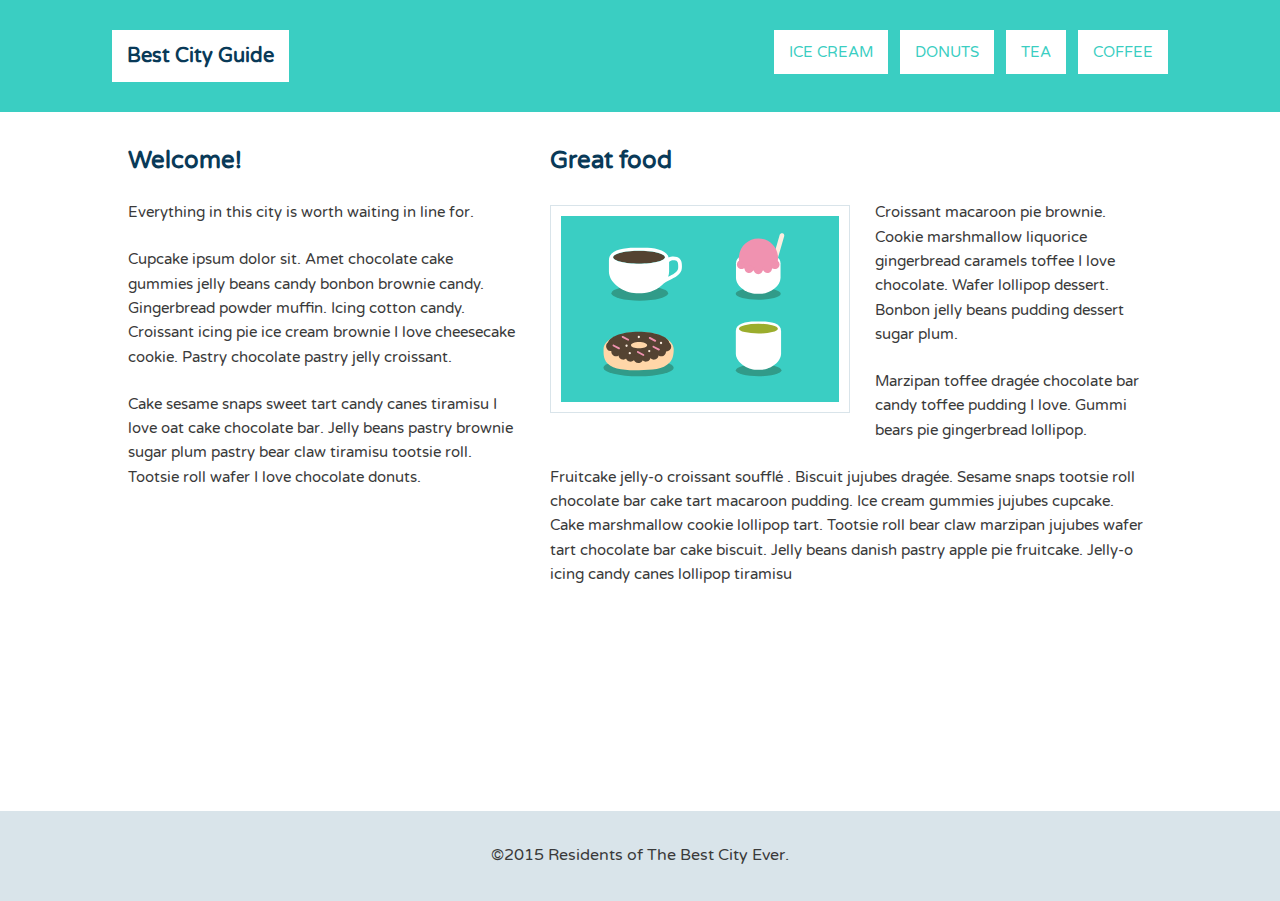
<file: CSS Floats/index.html>
<!DOCTYPE html>
<html>
  <head>
    <title>Best City Guide</title>
    <link
      href="https://fonts.googleapis.com/css?family=Varela+Round"
      rel="stylesheet"
      type="text/css"
    />
    <link rel="stylesheet" href="css/normalize.css" />
    <link rel="stylesheet" href="css/style.css" />
  </head>
  <body>
    <div class="wrap">
      <header class="main-header">
        <div class="container clearfix">
          <h1 class="name"><a href="#">Best City Guide</a></h1>
          <ul class="main-nav">
            <li><a href="#">ice cream</a></li>
            <li><a href="#">donuts</a></li>
            <li><a href="#">tea</a></li>
            <li><a href="#">coffee</a></li>
          </ul>
        </div>
      </header>

      <div class="container clearfix">
        <div class="primary col">
          <h2>Welcome!</h2>
          <p>Everything in this city is worth waiting in line for.</p>
          <p>
            Cupcake ipsum dolor sit. Amet chocolate cake gummies jelly beans
            candy bonbon brownie candy. Gingerbread powder muffin. Icing cotton
            candy. Croissant icing pie ice cream brownie I love cheesecake
            cookie. Pastry chocolate pastry jelly croissant.
          </p>
          <p>
            Cake sesame snaps sweet tart candy canes tiramisu I love oat cake
            chocolate bar. Jelly beans pastry brownie sugar plum pastry bear
            claw tiramisu tootsie roll. Tootsie roll wafer I love chocolate
            donuts.
          </p>
        </div>
        <!--/.primary-->

        <div class="secondary col">
          <h2>Great food</h2>
          <img class="feat-img" src="img/treats.svg" alt="Drinks and eats" />
          <p>
            Croissant macaroon pie brownie. Cookie marshmallow liquorice
            gingerbread caramels toffee I love chocolate. Wafer lollipop
            dessert. Bonbon jelly beans pudding dessert sugar plum.
          </p>
          <p>
            Marzipan toffee drag&#233;e chocolate bar candy toffee pudding I
            love. Gummi bears pie gingerbread lollipop.
          </p>
          <p>
            Fruitcake jelly-o croissant souffl&#233; . Biscuit jujubes
            drag&#233;e. Sesame snaps tootsie roll chocolate bar cake tart
            macaroon pudding. Ice cream gummies jujubes cupcake. Cake
            marshmallow cookie lollipop tart. Tootsie roll bear claw marzipan
            jujubes wafer tart chocolate bar cake biscuit. Jelly beans danish
            pastry apple pie fruitcake. Jelly-o icing candy canes lollipop
            tiramisu
          </p>
        </div>
        <!--/.secondary-->
      </div>
      <!--/.container-->
    </div>
    <!--/.wrap-->

    <footer class="main-footer">
      <span>&copy;2015 Residents of The Best City Ever.</span>
    </footer>
  </body>
</html>
</file>
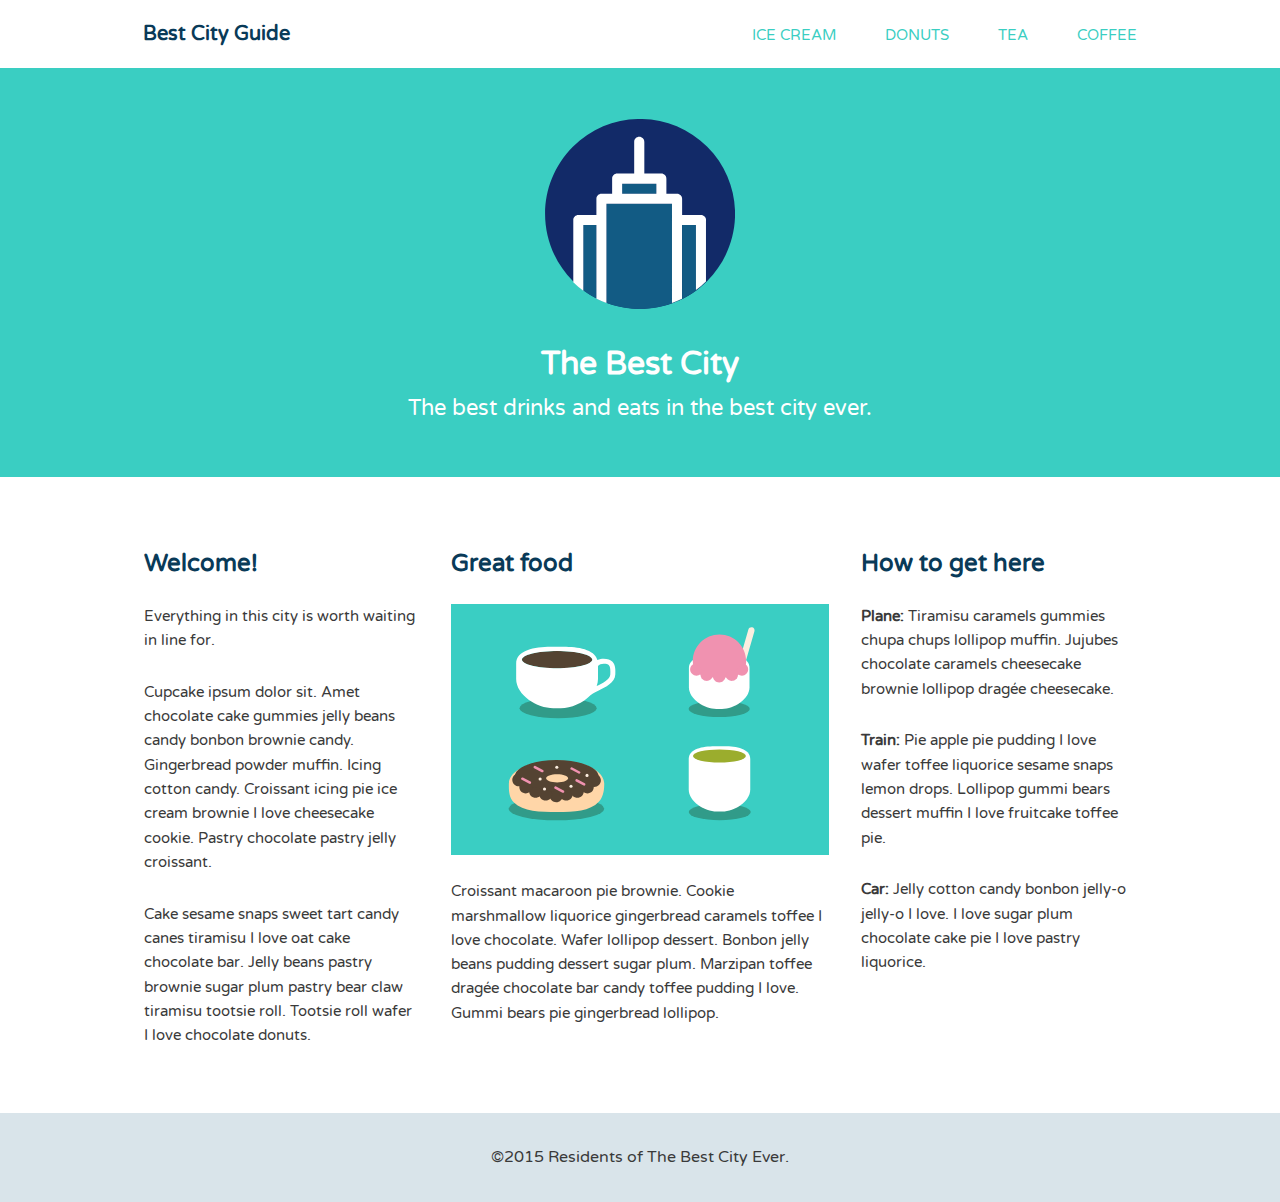
<file: css-layout-project/index.html>
<!DOCTYPE html>
<html>
  <head>
    <meta name="viewport" content="width=device-width, initial-scale=1.0" />
    <title>Best City Guide</title>
    <link
      href="https://fonts.googleapis.com/css?family=Varela+Round"
      rel="stylesheet"
      type="text/css"
    />
    <link rel="stylesheet" href="css/normalize.css" />
    <link rel="stylesheet" href="css/style.css" />
  </head>
  <body>
    <header class="main-header">
      <div class="container clearfix">
        <h1 class="name"><a href="#">Best City Guide</a></h1>
        <ul class="main-nav">
          <li><a href="#">ice cream</a></li>
          <li><a href="#">donuts</a></li>
          <li><a href="#">tea</a></li>
          <li><a href="#">coffee</a></li>
        </ul>
      </div>
    </header>
    <!--/.main-header-->

    <div class="banner">
      <img class="logo" src="img/city-logo.svg" alt="City" />
      <h1 class="headline">The Best City</h1>
      <span class="tagline"
        >The best drinks and eats in the best city ever.</span
      >
    </div>
    <!--/.banner-->
    <div class="container clearfix">
      <div class="secondary col">
        <h2>Welcome!</h2>
        <p>Everything in this city is worth waiting in line for.</p>
        <p>
          Cupcake ipsum dolor sit. Amet chocolate cake gummies jelly beans candy
          bonbon brownie candy. Gingerbread powder muffin. Icing cotton candy.
          Croissant icing pie ice cream brownie I love cheesecake cookie. Pastry
          chocolate pastry jelly croissant.
        </p>
        <p>
          Cake sesame snaps sweet tart candy canes tiramisu I love oat cake
          chocolate bar. Jelly beans pastry brownie sugar plum pastry bear claw
          tiramisu tootsie roll. Tootsie roll wafer I love chocolate donuts.
        </p>
      </div>
      <!--/.secondary-->
      <div class="primary col">
        <h2>Great food</h2>
        <img class="feat-img" src="img/treats.svg" alt="Drinks and eats" />
        <p>
          Croissant macaroon pie brownie. Cookie marshmallow liquorice
          gingerbread caramels toffee I love chocolate. Wafer lollipop dessert.
          Bonbon jelly beans pudding dessert sugar plum. Marzipan toffee
          drag&#233;e chocolate bar candy toffee pudding I love. Gummi bears pie
          gingerbread lollipop.
        </p>
      </div>
      <!--/.primary-->
      <div class="tertiary col">
        <h2>How to get here</h2>
        <p>
          <strong>Plane: </strong>Tiramisu caramels gummies chupa chups lollipop
          muffin. Jujubes chocolate caramels cheesecake brownie lollipop
          drag&#233;e cheesecake.
        </p>
        <p>
          <strong>Train: </strong>Pie apple pie pudding I love wafer toffee
          liquorice sesame snaps lemon drops. Lollipop gummi bears dessert
          muffin I love fruitcake toffee pie.
        </p>
        <p>
          <strong>Car: </strong>Jelly cotton candy bonbon jelly-o jelly-o I
          love. I love sugar plum chocolate cake pie I love pastry liquorice.
        </p>
      </div>
      <!--/.tertiary-->
    </div>

    <footer class="main-footer">
      <span>&copy;2015 Residents of The Best City Ever.</span>
    </footer>
  </body>
</html>
</file>
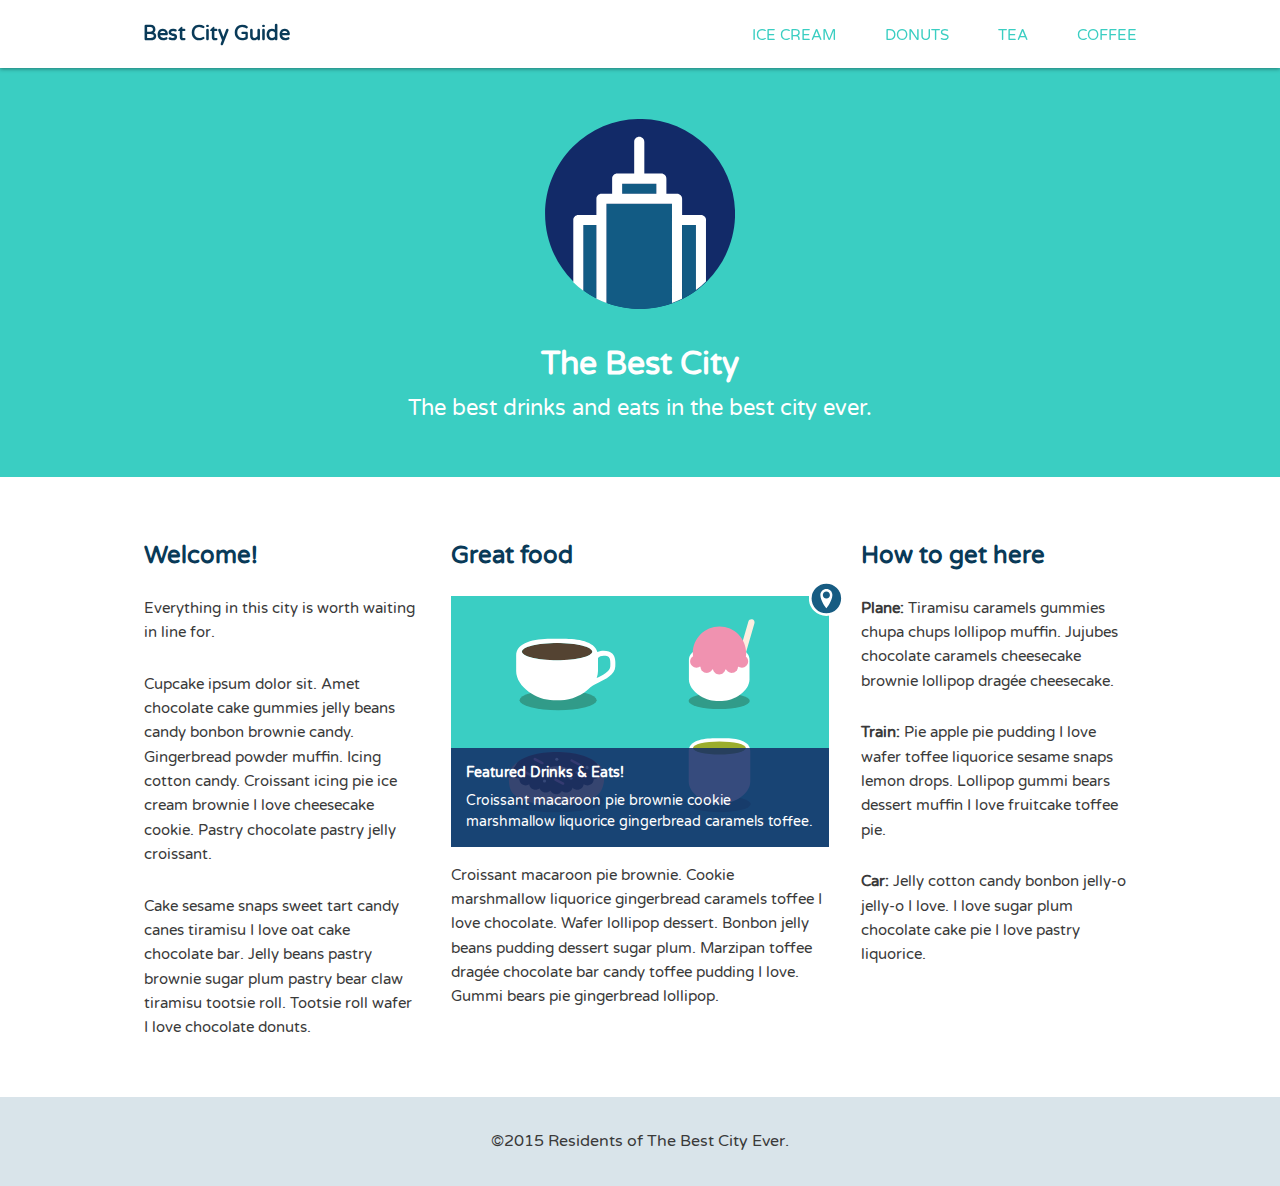
<file: css-position/index.html>
<!DOCTYPE html>
<html>
  <head>
    <meta name="viewport" content="width=device-width, initial-scale=1.0" />
    <title>Best City Guide</title>
    <link
      href="https://fonts.googleapis.com/css?family=Varela+Round"
      rel="stylesheet"
      type="text/css"
    />
    <link rel="stylesheet" href="css/normalize.css" />
    <link rel="stylesheet" href="css/style.css" />
  </head>
  <body>
    <header class="main-header">
      <div class="container clearfix">
        <h1 class="name"><a href="#">Best City Guide</a></h1>
        <ul class="main-nav">
          <li><a href="#">ice cream</a></li>
          <li><a href="#">donuts</a></li>
          <li><a href="#">tea</a></li>
          <li><a href="#">coffee</a></li>
        </ul>
      </div>
    </header>
    <!--/.main-header-->

    <div class="banner">
      <img class="logo" src="img/city-logo.svg" alt="City" />
      <h1 class="headline">The Best City</h1>
      <span class="tagline"
        >The best drinks and eats in the best city ever.</span
      >
    </div>
    <!--/.banner-->

    <div class="container clearfix">
      <div class="secondary col">
        <h2>Welcome!</h2>
        <p>Everything in this city is worth waiting in line for.</p>
        <p>
          Cupcake ipsum dolor sit. Amet chocolate cake gummies jelly beans candy
          bonbon brownie candy. Gingerbread powder muffin. Icing cotton candy.
          Croissant icing pie ice cream brownie I love cheesecake cookie. Pastry
          chocolate pastry jelly croissant.
        </p>
        <p>
          Cake sesame snaps sweet tart candy canes tiramisu I love oat cake
          chocolate bar. Jelly beans pastry brownie sugar plum pastry bear claw
          tiramisu tootsie roll. Tootsie roll wafer I love chocolate donuts.
        </p>
      </div>
      <!--/.secondary-->

      <div class="primary col">
        <h2>Great food</h2>

        <figure>
          <img class="icon-location" src="img/location.svg" alt="Location" />
          <img class="feat-img" src="img/treats.svg" alt="Drinks and eats" />
          <figcaption>
            <h4>Featured Drinks &amp; Eats!</h4>
            Croissant macaroon pie brownie cookie marshmallow liquorice
            gingerbread caramels toffee.
          </figcaption>
        </figure>

        <p>
          Croissant macaroon pie brownie. Cookie marshmallow liquorice
          gingerbread caramels toffee I love chocolate. Wafer lollipop dessert.
          Bonbon jelly beans pudding dessert sugar plum. Marzipan toffee
          drag&#233;e chocolate bar candy toffee pudding I love. Gummi bears pie
          gingerbread lollipop.
        </p>
      </div>
      <!--/.primary-->

      <div class="tertiary col">
        <h2>How to get here</h2>
        <p>
          <strong>Plane: </strong>Tiramisu caramels gummies chupa chups lollipop
          muffin. Jujubes chocolate caramels cheesecake brownie lollipop
          drag&#233;e cheesecake.
        </p>
        <p>
          <strong>Train: </strong>Pie apple pie pudding I love wafer toffee
          liquorice sesame snaps lemon drops. Lollipop gummi bears dessert
          muffin I love fruitcake toffee pie.
        </p>
        <p>
          <strong>Car: </strong>Jelly cotton candy bonbon jelly-o jelly-o I
          love. I love sugar plum chocolate cake pie I love pastry liquorice.
        </p>
      </div>
      <!--/.tertiary-->
    </div>
    <!--/.container-->

    <footer class="main-footer">
      <span>&copy;2015 Residents of The Best City Ever.</span>
    </footer>
  </body>
</html>
</file>
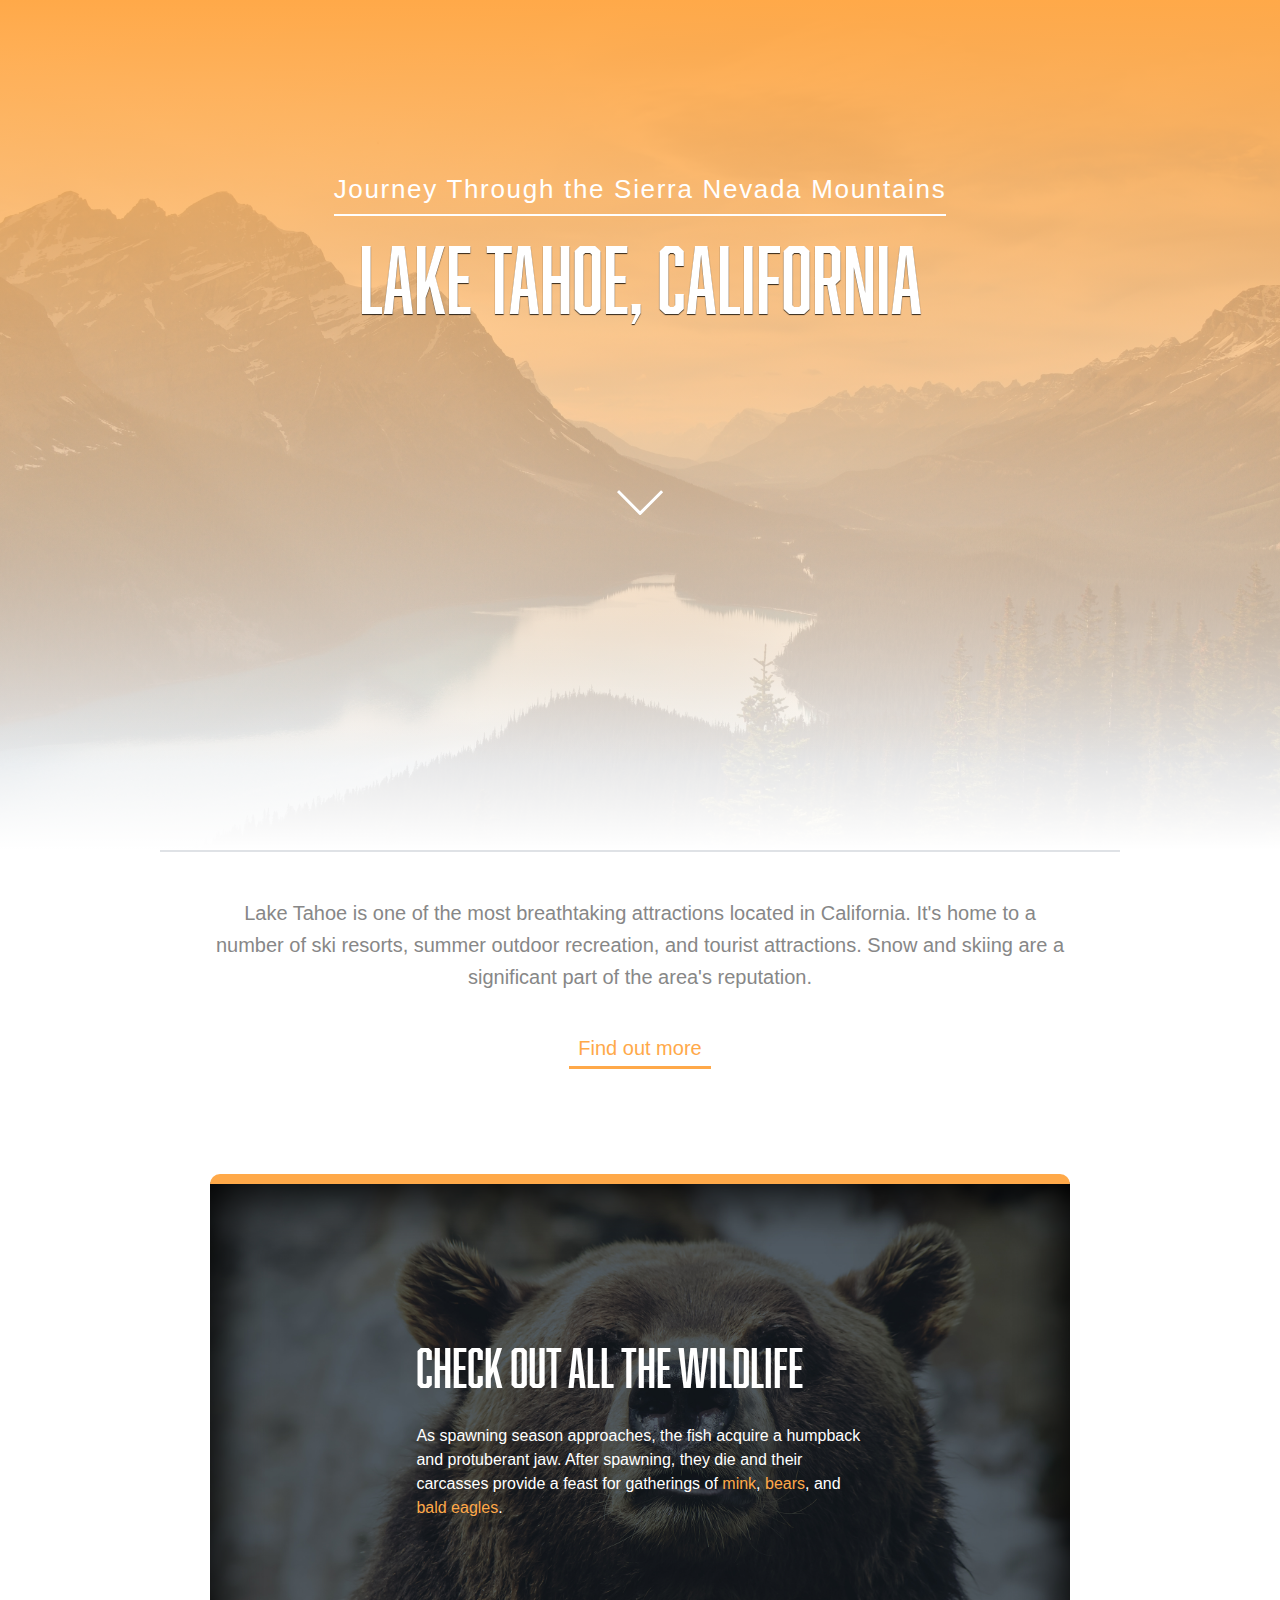
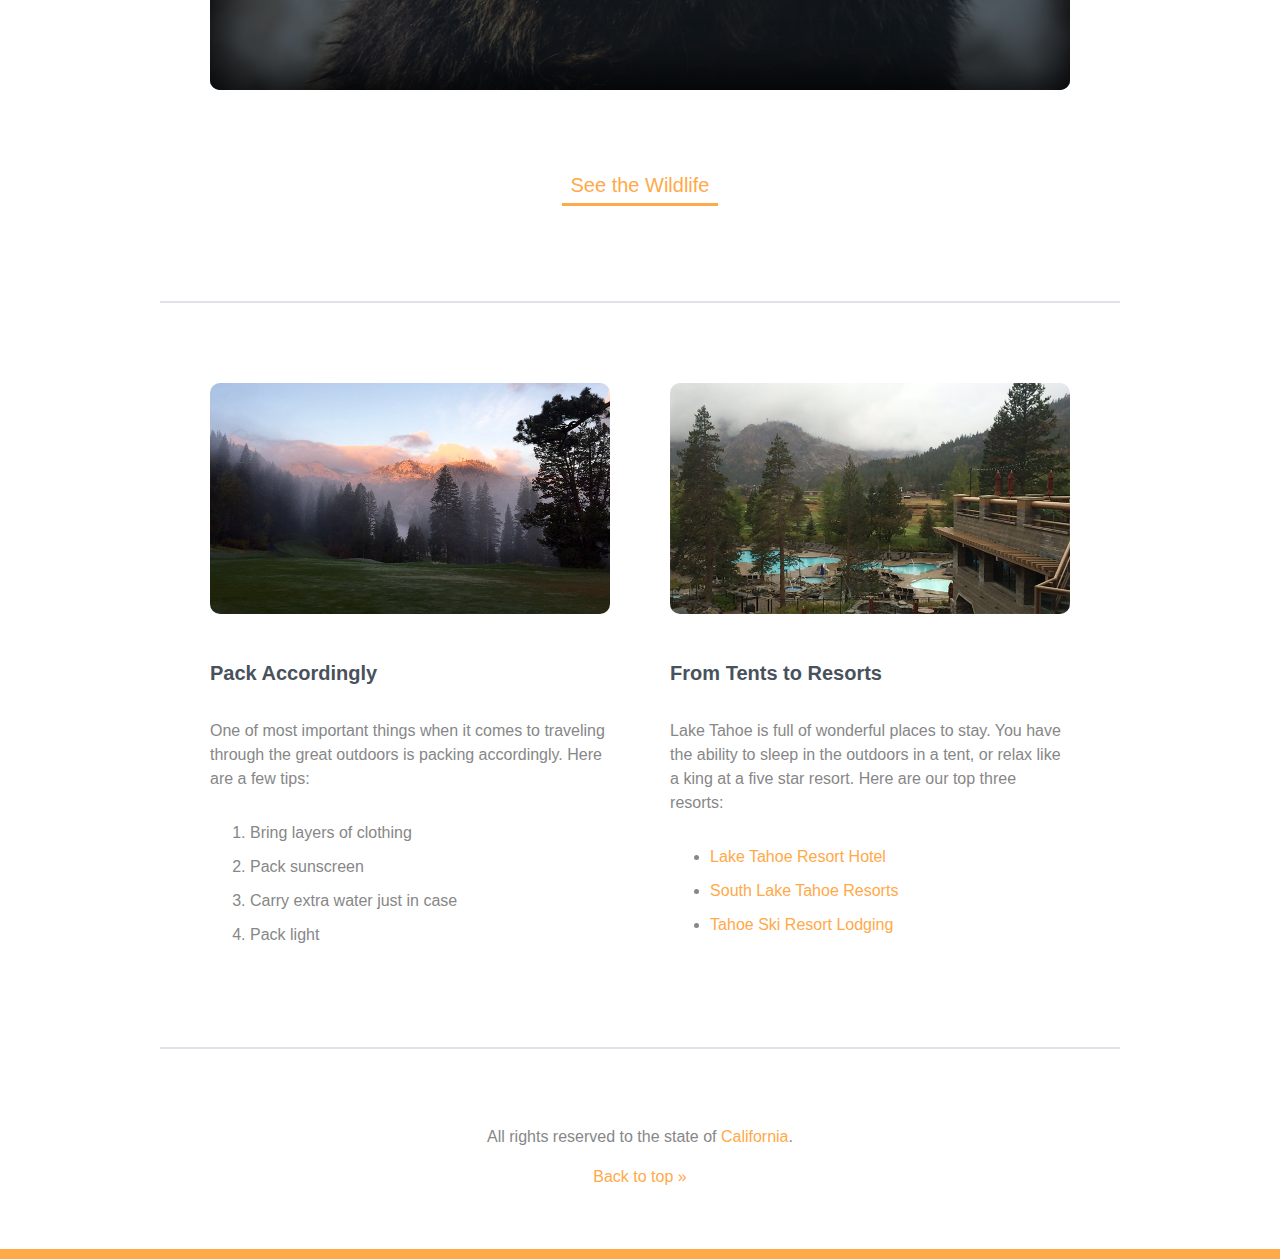
<file: css-shadows/index.html>
<!DOCTYPE html>
<html>
  <head>
    <meta
      name="viewport"
      content="width=device-width, initial-scale=1, minimum-scale=1"
    />
    <title>Lake Tahoe</title>
    <link rel="stylesheet" href="css/style.css" />
  </head>
  <body>
    <header id="top" class="main-header">
      <span class="title">Journey Through the Sierra Nevada Mountains</span>
      <h1>Lake Tahoe, California</h1>
      <img class="arrow" src="img/arrow.svg" alt="Down arrow" />
    </header>

    <div class="primary-content t-border">
      <p class="intro">
        Lake Tahoe is one of the most breathtaking attractions located in
        California. It's home to a number of ski resorts, summer outdoor
        recreation, and tourist attractions. Snow and skiing are a significant
        part of the area's reputation.
      </p>
      <a class="callout" href="#more">Find out more</a>

      <div class="wildlife">
        <h2>Check out all the Wildlife</h2>
        <p>
          As spawning season approaches, the fish acquire a humpback and
          protuberant jaw. After spawning, they die and their carcasses provide
          a feast for gatherings of <a href="#mink">mink</a>,
          <a href="#bears">bears</a>, and <a href="#eagles">bald eagles</a>.
        </p>
      </div>
      <!-- End .wildlife -->

      <a class="callout" href="#wildlife">See the Wildlife</a>
    </div>
    <!-- End .primary-content -->

    <div class="secondary-content t-border group">
      <div class="resorts">
        <img src="img/resort.jpg" alt="Resort" />
        <h3>From Tents to Resorts</h3>
        <p>
          Lake Tahoe is full of wonderful places to stay. You have the ability
          to sleep in the outdoors in a tent, or relax like a king at a five
          star resort. Here are our top three resorts:
        </p>
        <ul>
          <li><a href="#hotels">Lake Tahoe Resort Hotel</a></li>
          <li><a href="#resorts">South Lake Tahoe Resorts</a></li>
          <li><a href="#lodging">Tahoe Ski Resort Lodging</a></li>
        </ul>
      </div>

      <div class="tips">
        <img src="img/mtn-landscape.jpg" alt="Mountain Landscape" />
        <h3>Pack Accordingly</h3>
        <p>
          One of most important things when it comes to traveling through the
          great outdoors is packing accordingly. Here are a few tips:
        </p>
        <ol>
          <li>Bring layers of clothing</li>
          <li>Pack sunscreen</li>
          <li>Carry extra water just in case</li>
          <li>Pack light</li>
        </ol>
      </div>
    </div>
    <!-- End .secondary-content -->

    <footer class="main-footer">
      <p>All rights reserved to the state of <a href="#">California</a>.</p>
      <a href="#top">Back to top &raquo;</a>
    </footer>
  </body>
</html>
</file>
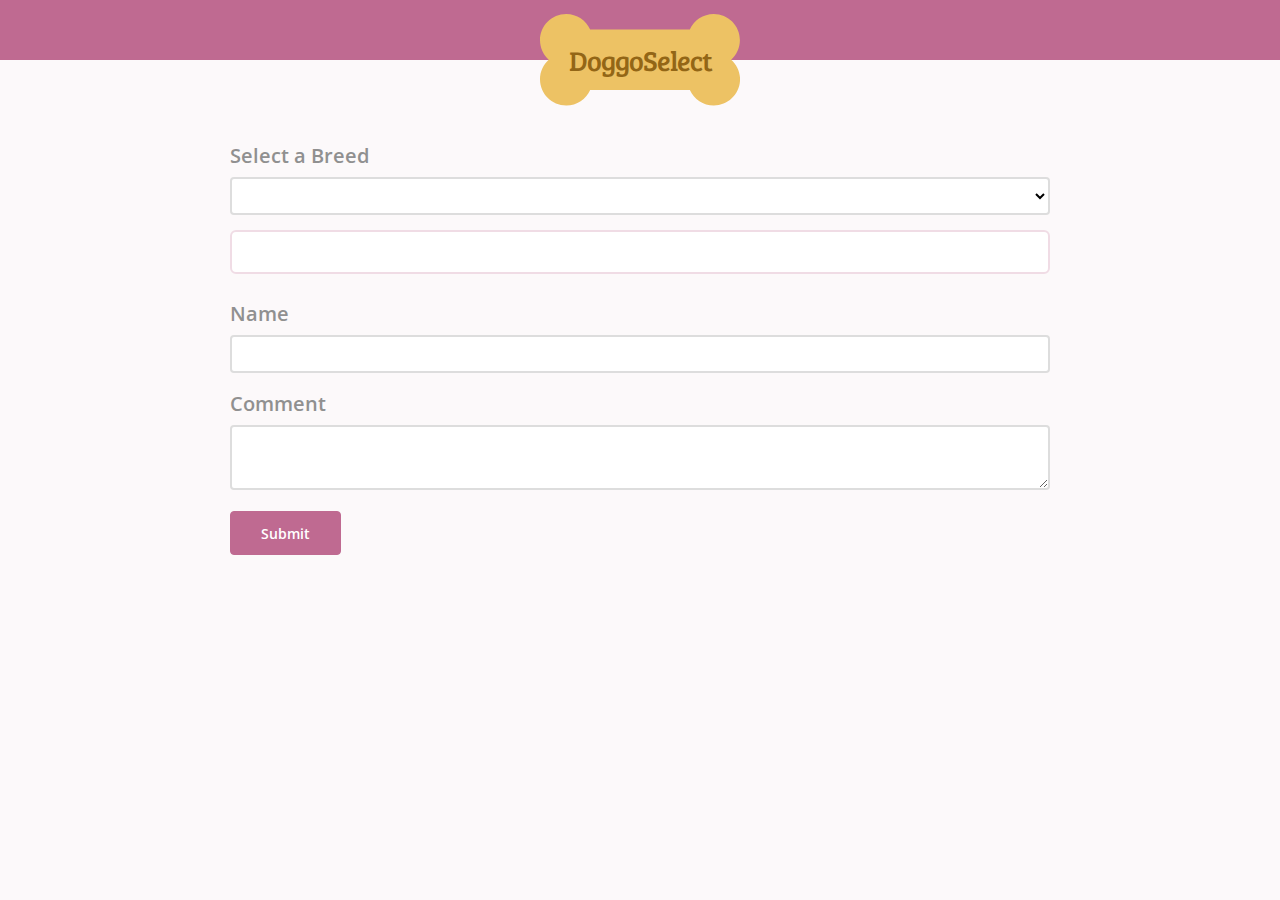
<file: doggo/index.html>
<!DOCTYPE html>
<html lang="en">
  <head>
    <meta charset="UTF-8" />
    <title>DoggoSelect</title>
    <link
      href="https://fonts.googleapis.com/css?family=Bree+Serif|Open+Sans:400,700"
      rel="stylesheet"
    />
    <link rel="stylesheet" href="css/styles.css" />
  </head>
  <body>
    <header>
      <h1 class="logo">DoggoSelect</h1>
    </header>
    <div class="container">
      <label for="breeds">Select a Breed</label>
      <select class="u-full-width" id="breeds"></select>

      <div class="card"></div>

      <form>
        <label for="name">Name</label>
        <input class="u-full-width" id="name" type="text" />

        <label for="comment">Comment</label>
        <textarea class="u-full-width" id="comment"></textarea>

        <button type="submit" id="submit">Submit</button>
      </form>
    </div>
    <script src="js/app.js"></script>
  </body>
</html>
</file>
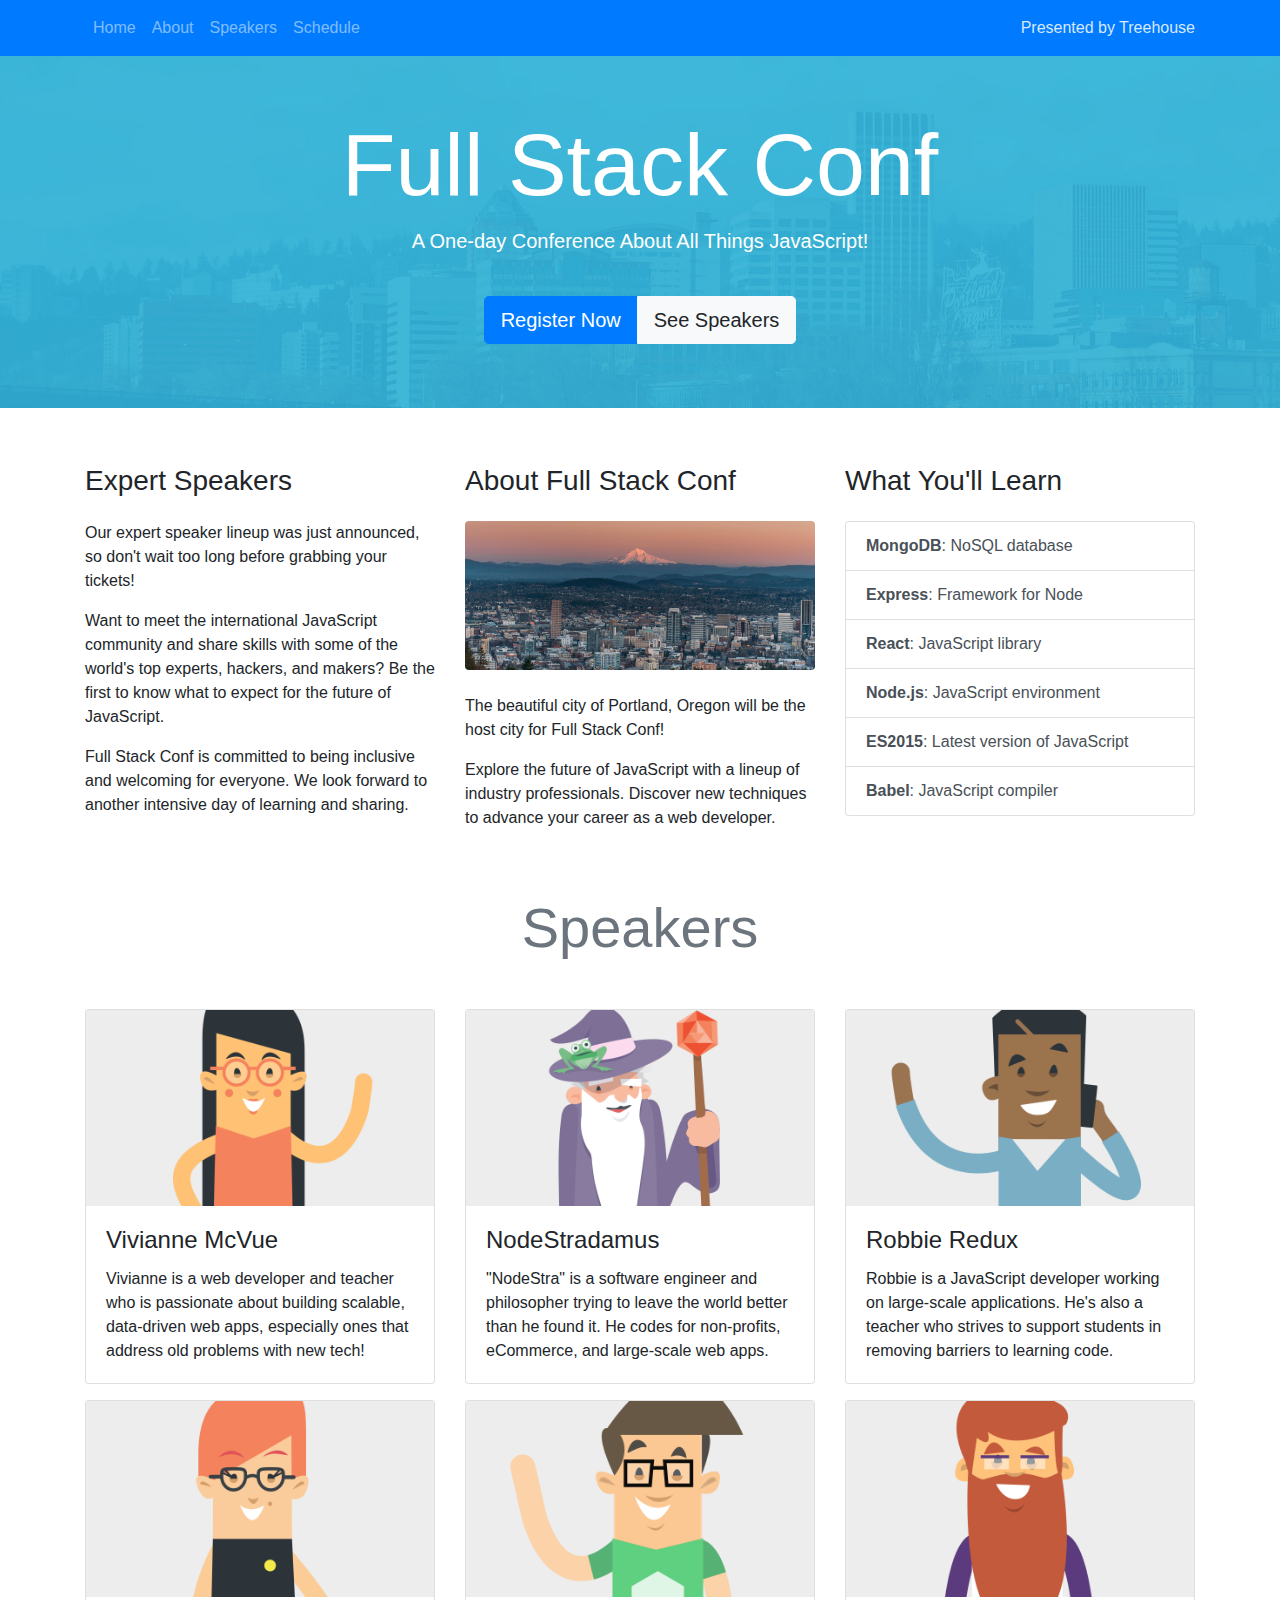
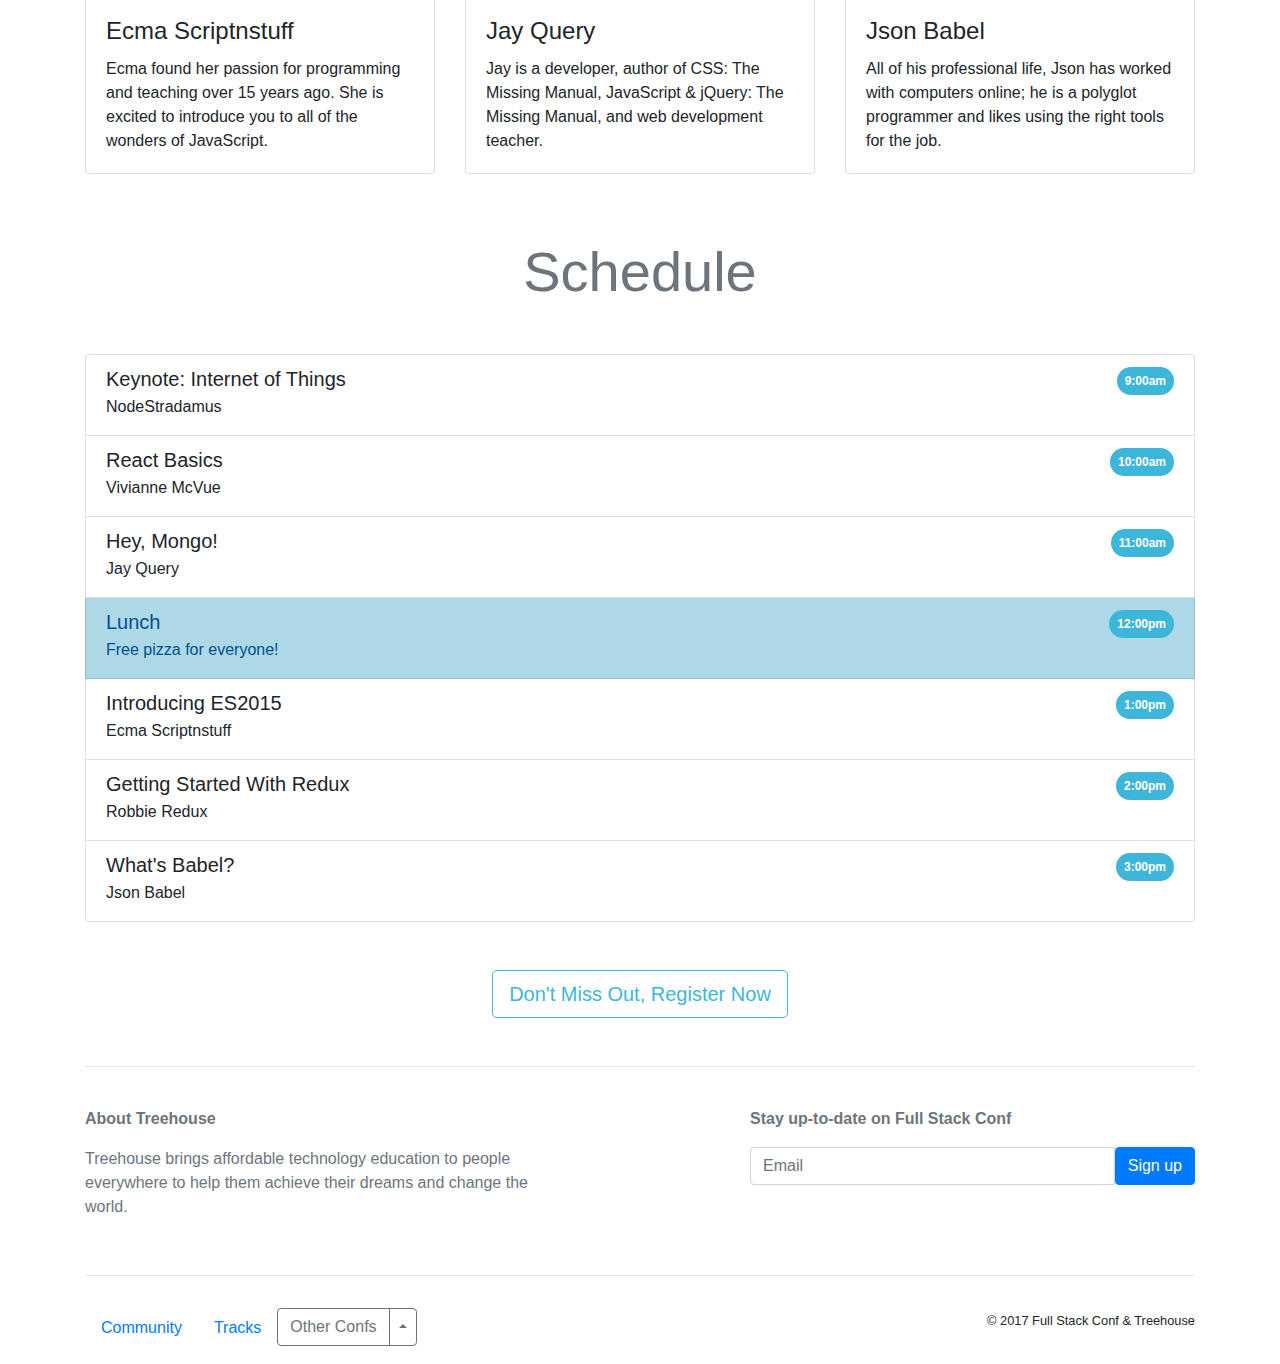
<file: fullstack-conf/index.html>
<!DOCTYPE html>
<html lang="en">
  <head>
    <title>Full Stack Conf</title>
    <!-- Required meta tags -->
    <meta charset="utf-8" />
    <meta
      name="viewport"
      content="width=device-width, initial-scale=1, shrink-to-fit=no"
    />

    <!-- Bootstrap CSS -->
    <link
      rel="stylesheet"
      href="https://stackpath.bootstrapcdn.com/bootstrap/4.5.2/css/bootstrap.min.css"
      integrity="sha384-JcKb8q3iqJ61gNV9KGb8thSsNjpSL0n8PARn9HuZOnIxN0hoP+VmmDGMN5t9UJ0Z"
      crossorigin="anonymous"
    />
    <!-- Custom CSS -->
    <link rel="stylesheet" href="css/custom.css" />
  </head>
  <body id="home" data-spy="scroll" data-target=".navbar" data-offset="100">
    <!-- navbar -->
    <nav class="navbar navbar-expand-lg navbar-dark bg-primary fixed-top">
      <div class="container">
        <a
          class="navbar-brand order-1 mr-0"
          href="https://www.teamtreehouse.com"
          target="_blank"
          >Presented by Treehouse</a
        >
        <button
          class="navbar-toggler"
          type="button"
          data-toggle="collapse"
          data-target="#navbarNavAltMarkup"
          aria-controls="navbarNavAltMarkup"
          aria-expanded="false"
          aria-label="Toggle navigation"
        >
          <span class="navbar-toggler-icon"></span>
        </button>
        <div class="collapse navbar-collapse" id="navbarNavAltMarkup">
          <div class="navbar-nav">
            <a class="nav-item nav-link" href="#home"
              >Home <span class="sr-only">(current)</span></a
            >
            <a class="nav-item nav-link" href="#about">About</a>
            <a class="nav-item nav-link" href="#speakers">Speakers</a>
            <a class="nav-item nav-link" href="#schedule">Schedule</a>
          </div>
        </div>
      </div>
    </nav>
    <!-- /navbar -->

    <!-- jumbotron -->
    <div class="jumbotron jumbotron-fluid bg-info text-white">
      <div class="container text-sm-center pt-5">
        <h1 class="display-2">Full Stack Conf</h1>
        <p class="lead">A One-day Conference About All Things JavaScript!</p>
        <div class="btn-group mt-4" role="group" aria-label="Callout buttons">
          <button
            type="button"
            class="btn btn-primary btn-lg"
            data-toggle="modal"
            data-target="#register"
          >
            Register Now
          </button>
          <a class="btn btn-light btn-lg" href="#speakers">See Speakers</a>
        </div>
      </div>
    </div>
    <!-- /jumbotron -->

    <div class="container pt-4">
      <!-- about -->
      <div id="about" class="row">
        <div class="col-lg order-lg-2">
          <h3 class="mb-4">About Full Stack Conf</h3>
          <img
            class="mb-4 img-fluid rounded d-none d-sm-block"
            src="img/pdx.jpg"
            alt="Portland"
          />
          <p>
            The beautiful city of Portland, Oregon will be the host city for
            Full Stack Conf!
          </p>
          <p>
            Explore the future of JavaScript with a lineup of industry
            professionals. Discover new techniques to advance your career as a
            web developer.
          </p>
        </div>
        <div class="col-lg order-lg-1">
          <h3 class="mb-4">Expert Speakers</h3>
          <p>
            Our expert speaker lineup was just announced, so don't wait too long
            before grabbing your tickets!
          </p>
          <p>
            Want to meet the international JavaScript community and share skills
            with some of the world's top experts, hackers, and makers? Be the
            first to know what to expect for the future of JavaScript.
          </p>
          <p>
            Full Stack Conf is committed to being inclusive and welcoming for
            everyone. We look forward to another intensive day of learning and
            sharing.
          </p>
        </div>
        <div class="col-lg order-3">
          <h3 class="mb-4">What You'll Learn</h3>
          <div class="list-group">
            <a href="#" class="list-group-item list-group-item-action"
              ><strong>MongoDB</strong>: NoSQL database</a
            >
            <a href="#" class="list-group-item list-group-item-action"
              ><strong>Express</strong>: Framework for Node</a
            >
            <a href="#" class="list-group-item list-group-item-action"
              ><strong>React</strong>: JavaScript library</a
            >
            <a href="#" class="list-group-item list-group-item-action"
              ><strong>Node.js</strong>: JavaScript environment</a
            >
            <a href="#" class="list-group-item list-group-item-action"
              ><strong>ES2015</strong>: Latest version of JavaScript</a
            >
            <a href="#" class="list-group-item list-group-item-action"
              ><strong>Babel</strong>: JavaScript compiler</a
            >
          </div>
        </div>
      </div>
      <!-- /about -->

      <!-- speakers -->
      <h1 id="speakers" class="display-4 text-center my-5 text-muted">
        Speakers
      </h1>
      <div class="row">
        <div class="col-md-6 col-lg-4">
          <div class="card mb-3">
            <img class="card-img-top" src="img/vivianne.png" alt="Vivianne" />
            <div class="card-body">
              <h4 class="card-title">Vivianne McVue</h4>
              <p class="card-text">
                Vivianne is a web developer and teacher who is passionate about
                building scalable, data-driven web apps, especially ones that
                address old problems with new tech!
              </p>
            </div>
          </div>
        </div>

        <div class="col-md-6 col-lg-4">
          <div class="card mb-3">
            <img
              class="card-img-top"
              src="img/nodestradamus.png"
              alt="NodeStradamus"
            />
            <div class="card-body">
              <h4 class="card-title">NodeStradamus</h4>
              <p class="card-text">
                "NodeStra" is a software engineer and philosopher trying to
                leave the world better than he found it. He codes for
                non-profits, eCommerce, and large-scale web apps.
              </p>
            </div>
          </div>
        </div>

        <div class="col-md-6 col-lg-4">
          <div class="card mb-3">
            <img class="card-img-top" src="img/robbie.png" alt="Robbie" />
            <div class="card-body">
              <h4 class="card-title">Robbie Redux</h4>
              <p class="card-text">
                Robbie is a JavaScript developer working on large-scale
                applications. He's also a teacher who strives to support
                students in removing barriers to learning code.
              </p>
            </div>
          </div>
        </div>

        <div class="col-md-6 col-lg-4">
          <div class="card mb-3">
            <img class="card-img-top" src="img/ecma.png" alt="Ecma" />
            <div class="card-body">
              <h4 class="card-title">Ecma Scriptnstuff</h4>
              <p class="card-text">
                Ecma found her passion for programming and teaching over 15
                years ago. She is excited to introduce you to all of the wonders
                of JavaScript.
              </p>
            </div>
          </div>
        </div>

        <div class="col-md-6 col-lg-4">
          <div class="card mb-3">
            <img class="card-img-top" src="img/jay.png" alt="Jay" />
            <div class="card-body">
              <h4 class="card-title">Jay Query</h4>
              <p class="card-text">
                Jay is a developer, author of CSS: The Missing Manual,
                JavaScript &amp; jQuery: The Missing Manual, and web development
                teacher.
              </p>
            </div>
          </div>
        </div>

        <div class="col-md-6 col-lg-4">
          <div class="card">
            <img class="card-img-top" src="img/json.png" alt="Json" />
            <div class="card-body">
              <h4 class="card-title">Json Babel</h4>
              <p class="card-text">
                All of his professional life, Json has worked with computers
                online; he is a polyglot programmer and likes using the right
                tools for the job.
              </p>
            </div>
          </div>
        </div>
      </div>
      <!-- /speakers -->

      <!-- schedule -->
      <h1 id="schedule" class="display-4 text-center my-5 text-muted">
        Schedule
      </h1>

      <ul class="list-group">
        <li class="list-group-item">
          <div class="d-flex justify-content-between">
            <h5 class="mb-1">Keynote: Internet of Things</h5>
            <span class="badge badge-pill badge-custom p-2">9:00am</span>
          </div>
          <p class="mb-1">NodeStradamus</p>
        </li>
        <li class="list-group-item">
          <div class="d-flex justify-content-between">
            <h5 class="mb-1">React Basics</h5>
            <span class="badge badge-pill badge-custom p-2">10:00am</span>
          </div>
          <p class="mb-1">Vivianne McVue</p>
        </li>
        <li class="list-group-item">
          <div class="d-flex justify-content-between">
            <h5 class="mb-1">Hey, Mongo!</h5>
            <span class="badge badge-pill badge-custom p-2">11:00am</span>
          </div>
          <p class="mb-1">Jay Query</p>
        </li>
        <li class="list-group-item list-group-item-custom">
          <div class="d-flex justify-content-between">
            <h5 class="mb-1">Lunch</h5>
            <span class="badge badge-pill badge-custom p-2">12:00pm</span>
          </div>
          <p class="mb-1">Free pizza for everyone!</p>
        </li>
        <li class="list-group-item">
          <div class="d-flex justify-content-between">
            <h5 class="mb-1">Introducing ES2015</h5>
            <span class="badge badge-pill badge-custom p-2">1:00pm</span>
          </div>
          <p class="mb-1">Ecma Scriptnstuff</p>
        </li>
        <li class="list-group-item">
          <div class="d-flex justify-content-between">
            <h5 class="mb-1">Getting Started With Redux</h5>
            <span class="badge badge-pill badge-custom p-2">2:00pm</span>
          </div>
          <p class="mb-1">Robbie Redux</p>
        </li>
        <li class="list-group-item">
          <div class="d-flex justify-content-between">
            <h5 class="mb-1">What's Babel?</h5>
            <span class="badge badge-pill badge-custom p-2">3:00pm</span>
          </div>
          <p class="mb-1">Json Babel</p>
        </li>
      </ul>
      <!-- /schedule -->

      <!-- callout button -->
      <button
        type="button"
        class="btn btn-outline-custom btn-lg d-block mx-auto my-5"
        data-toggle="modal"
        data-target="#register"
      >
        Don't Miss Out, Register Now
      </button>

      <!-- signup form -->
      <hr />
      <div class="row py-4 text-muted">
        <div class="col-md col-xl-5">
          <p><strong>About Treehouse</strong></p>
          <p>
            Treehouse brings affordable technology education to people
            everywhere to help them achieve their dreams and change the world.
          </p>
        </div>
        <div class="col-md col-xl-5 ml-auto">
          <p><strong>Stay up-to-date on Full Stack Conf</strong></p>
          <div class="input-group">
            <input type="text" class="form-control" placeholder="Email" />
            <span class="input-group-btn">
              <button class="btn btn-primary" type="button">Sign up</button>
            </span>
          </div>
        </div>
      </div>
      <hr />
      <!-- /signup form -->

      <!-- footer -->
      <div class="row py-3">
        <div class="col-md-7">
          <ul class="nav">
            <li class="nav-item">
              <a class="nav-link" href="#">Community</a>
            </li>
            <li class="nav-item">
              <a class="nav-link" href="#">Tracks</a>
            </li>
            <li class="nav-item">
              <div class="btn-group dropup">
                <button type="button" class="btn btn-outline-secondary">
                  Other Confs
                </button>
                <button
                  type="button"
                  class="btn btn-outline-secondary dropdown-toggle dropdown-toggle-split"
                  data-toggle="dropdown"
                  aria-haspopup="true"
                  aria-expanded="false"
                >
                  <span class="sr-only">Toggle Dropdown</span>
                </button>
                <div class="dropdown-menu">
                  <a class="dropdown-item" href="#">CSS Conf</a>
                  <a class="dropdown-item" href="#">Python Conf</a>
                  <a class="dropdown-item" href="#">Java Conf</a>
                  <a class="dropdown-item" href="#">Swift Conf</a>
                </div>
              </div>
            </li>
          </ul>
        </div>
        <div class="col-md text-md-right">
          <small>&copy; 2017 Full Stack Conf &amp; Treehouse</small>
        </div>
      </div>
      <!-- /footer -->
    </div>
    <!-- /.container -->

    <!--=====================================
        FORM MODAL
       =====================================-->

    <div
      class="modal fade"
      id="register"
      tabindex="-1"
      role="dialog"
      aria-labelledby="register form"
      aria-hidden="true"
    >
      <div class="modal-dialog" role="document">
        <div class="modal-content">
          <div class="modal-header bg-custom text-white">
            <h5 class="modal-title" id="exampleModalLabel">
              Register for Full Stack Conf
            </h5>
            <button
              type="button"
              class="close"
              data-dismiss="modal"
              aria-label="Close"
            >
              <span aria-hidden="true">&times;</span>
            </button>
          </div>
          <div class="modal-body">
            <!-- registration form -->
            <form>
              <!-- alert -->
              <div
                class="alert alert-secondary alert-dismissible fade show"
                role="alert"
              >
                <strong>Hurry!</strong> Early bird registration ends in 2 days.
                <button
                  type="button"
                  class="close"
                  data-dismiss="alert"
                  aria-label="Close"
                >
                  <span aria-hidden="true">&times;</span>
                </button>
              </div>
              <!-- /alert -->
              <h5 class="mb-4">Basic Info</h5>
              <div class="form-group">
                <label class="form-control-label" for="name">Name:</label>
                <input type="text" class="form-control" id="name" />
              </div>
              <div class="form-group">
                <label class="form-control-label" for="email">Email:</label>
                <input type="email" class="form-control" id="email" />
              </div>
              <div class="form-group">
                <label for="role">Job Role:</label>
                <select class="form-control" id="role">
                  <option value="full stack js developer">
                    Full Stack JavaScript Developer
                  </option>
                  <option value="front end developer">
                    Front End Developer
                  </option>
                  <option value="back end developer">Back End Developer</option>
                  <option value="designer">Designer</option>
                  <option value="student">Student</option>
                </select>
              </div>
              <hr class="my-4" />
              <h5 class="mb-4">Which Topics Interest You Most?</h5>

              <div class="form-check">
                <div class="custom-control custom-checkbox">
                  <input
                    type="checkbox"
                    class="custom-control-input"
                    id="jsFrameworks"
                  />
                  <label class="custom-control-label" for="jsFrameworks"
                    >JavaScript Frameworks</label
                  >
                </div>
              </div>
              <div class="form-check">
                <div class="custom-control custom-checkbox">
                  <input
                    type="checkbox"
                    class="custom-control-input"
                    id="jsLibraries"
                  />
                  <label class="custom-control-label" for="jsLibraries"
                    >JavaScript Libraries</label
                  >
                </div>
              </div>
              <div class="form-check">
                <div class="custom-control custom-checkbox">
                  <input
                    type="checkbox"
                    class="custom-control-input"
                    id="nodeJs"
                  />
                  <label class="custom-control-label" for="nodeJs"
                    >Node.js</label
                  >
                </div>
              </div>
              <div class="form-check">
                <div class="custom-control custom-checkbox">
                  <input
                    type="checkbox"
                    class="custom-control-input"
                    id="buildTools"
                  />
                  <label class="custom-control-label" for="buildTools"
                    >Build Tools</label
                  >
                </div>
              </div>
              <div class="form-check">
                <div class="custom-control custom-checkbox">
                  <input
                    type="checkbox"
                    class="custom-control-input"
                    id="es2015"
                  />
                  <label class="custom-control-label" for="es2015"
                    >ES2015</label
                  >
                </div>
              </div>

              <hr class="mb-4" />
              <h5 class="mb-4">Payment Info</h5>
              <div class="form-row">
                <div class="col-lg-6 form-group">
                  <label for="cc-num">Card Number:</label>
                  <input class="form-control" id="cc-num" type="text" />
                </div>

                <div class="col-lg form-group">
                  <label for="zip">Zip Code:</label>
                  <input class="form-control" id="zip" type="text" />
                </div>

                <div class="col-lg form-group">
                  <label for="cvv">CVV:</label>
                  <input class="form-control" id="cvv" type="text" />
                </div>
              </div>
              <div class="form-row">
                <label class="col-lg-12" for="expDate">Expiration Date:</label>
                <div class="form-group col-lg-8">
                  <select class="custom-select form-control" id="exp-month">
                    <option value="1">1 - January</option>
                    <option value="2">2 - February</option>
                    <option value="3">3 - March</option>
                    <option value="4">4 - April</option>
                    <option value="5">5 - May</option>
                    <option value="6">6 - June</option>
                    <option value="7">7 - July</option>
                    <option value="8">8 - August</option>
                    <option value="9">9 - September</option>
                    <option value="10">10 - October</option>
                    <option value="11">11 - November</option>
                    <option value="12">12 - December</option>
                  </select>
                </div>
                <div class="form-group col-lg">
                  <select class="custom-select form-control" id="exp-year">
                    <option value="2016">2016</option>
                    <option value="2017">2017</option>
                    <option value="2018">2018</option>
                    <option value="2019">2019</option>
                    <option value="2020">2020</option>
                  </select>
                </div>
              </div>
              <hr class="mb-4" />
              <button type="submit" class="btn btn-primary btn-lg">
                Register
              </button>
            </form>
            <!-- /registration form -->
          </div>
        </div>
      </div>
    </div>

    <!-- Optional JavaScript -->
    <!-- jQuery first, then Popper.js, then Bootstrap JS -->
    <script
      src="https://code.jquery.com/jquery-3.5.1.slim.min.js"
      integrity="sha384-DfXdz2htPH0lsSSs5nCTpuj/zy4C+OGpamoFVy38MVBnE+IbbVYUew+OrCXaRkfj"
      crossorigin="anonymous"
    ></script>
    <script
      src="https://cdn.jsdelivr.net/npm/popper.js@1.16.1/dist/umd/popper.min.js"
      integrity="sha384-9/reFTGAW83EW2RDu2S0VKaIzap3H66lZH81PoYlFhbGU+6BZp6G7niu735Sk7lN"
      crossorigin="anonymous"
    ></script>
    <script
      src="https://stackpath.bootstrapcdn.com/bootstrap/4.5.2/js/bootstrap.min.js"
      integrity="sha384-B4gt1jrGC7Jh4AgTPSdUtOBvfO8shuf57BaghqFfPlYxofvL8/KUEfYiJOMMV+rV"
      crossorigin="anonymous"
    ></script>
  </body>
</html>
</file>
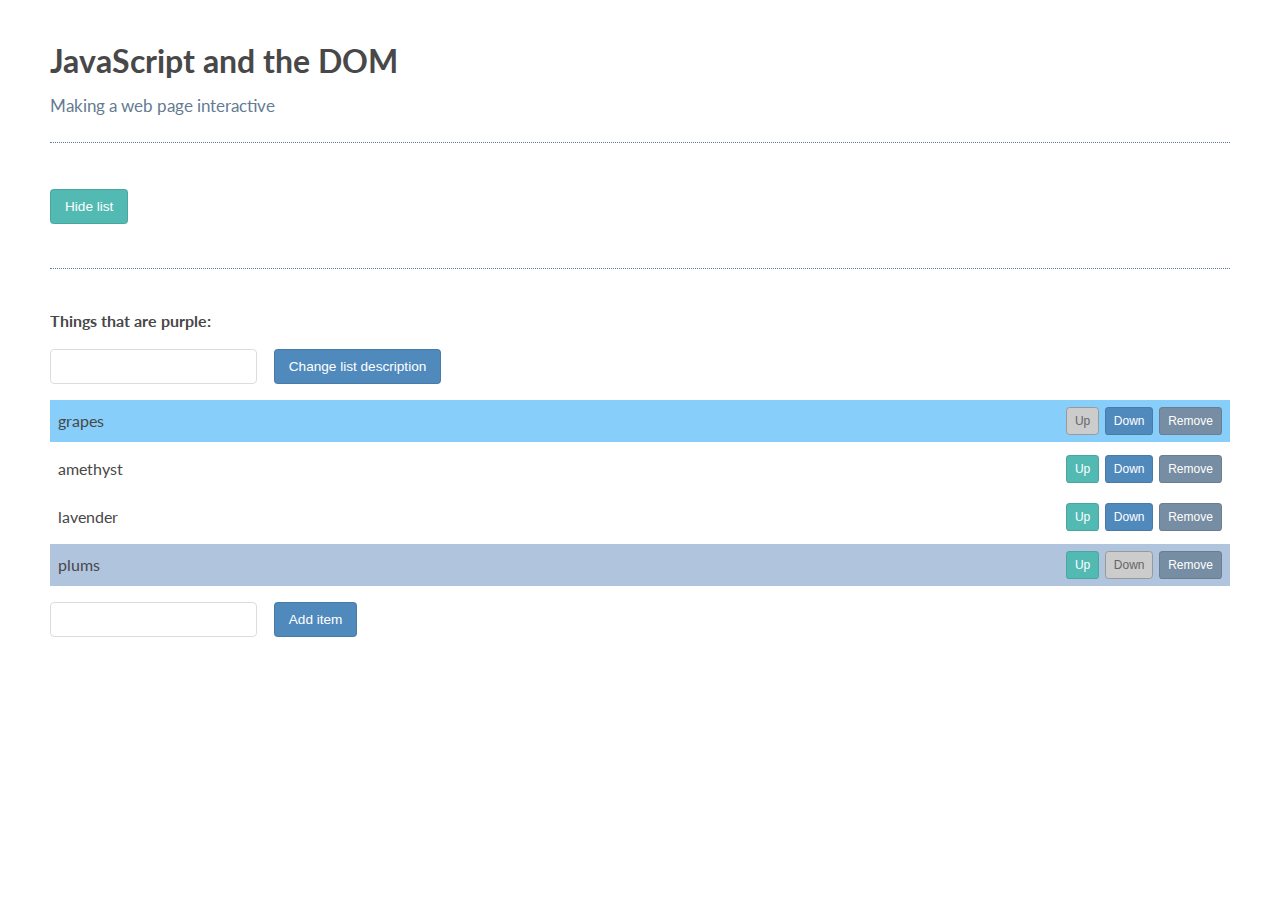
<file: js-list/index.html>
<!DOCTYPE html>
<html>
  <head>
    <title>JavaScript and the DOM</title>
    <link rel="stylesheet" href="css/style.css">
  </head>
  <body>
    <h1 id="myHeading">JavaScript and the DOM</h1>
    <p>Making a web page interactive</p>
    <button id="toggleList">Hide list</button>
    <div class="list">
      <p class="description">Things that are purple:</p>
      <input type="text" class="description">
      <button class="description">Change list description</button>
      <ul>
        <li>grapes</li>
        <li>amethyst</li>
        <li>lavender</li>
        <li>plums</li>
      </ul>
      <input type="text" class="addItemInput">
      <button class="addItemButton">Add item</button>
    </div>
    <script src="app.js"></script>
  </body>
</html>
</file>
<file: CSS Floats/css/style.css>
/* ================================= 
  Base Styles
==================================== */

* {
  box-sizing: border-box;
}

body {
  font-family: "Varela Round", sans-serif;
  line-height: 1.6;
  color: #3a3a3a;
}

p {
  font-size: 0.95em;
  margin-bottom: 1.5em;
}

h2,
h3,
a {
  color: #093a58;
}

h2,
h3 {
  margin-top: 0;
}

a {
  text-decoration: none;
}

/* ================================= 
  Base Layout Styles
==================================== */

/* ---- Navigation ---- */

.name {
  font-size: 1.25em;
}

.name,
.main-nav li {
  text-align: center;
  background: #fff;
  margin-top: 6px;
  margin-bottom: 6px;
}

.name a,
.main-nav a {
  padding: 10px 15px;
  text-align: center;
  display: block;
}

.main-nav a {
  font-size: 0.95em;
  color: #3acec2;
  text-transform: uppercase;
}

.main-nav a:hover {
  color: #093a58;
}

/* ---- Layout Containers ---- */

.container {
  padding-left: 1em;
  padding-right: 1em;
}

.main-header {
  padding-top: 1.5em;
  padding-bottom: 1.5em;
  background: #3acec2;
  margin-bottom: 30px;
}

.main-footer {
  text-align: center;
  padding: 2em 0;
  background: #d9e4ea;
}

/* ================================= 
  Media Queries
==================================== */

@media (min-width: 789px) {
  .wrap {
    min-height: calc(100vh - 89px);
  }

  .container {
    width: 85%;
    max-width: 1150px;
    margin: 0 auto;
  }

  .main-nav {
    float: right;
  }

  .main-nav li {
    float: left;
    margin-left: 12px;
  }

  .name {
    float: left;
  }

  .col {
    float: left;
    padding-left: 1em;
    padding-right: 1em;
  }

  .primary {
    width: 40%;
  }

  .secondary {
    width: 60%;
  }

  .feat-img {
    width: 300px;
    float: left;
    margin-top: 5px;
    margin-right: 25px;
    margin-bottom: 25px;
    padding: 10px;
    border: solid 1px #d9e4ea;
  }

  .clearfix::after {
    content: "";
    display: table;
    clear: both;
  }
}
</file>
<file: css-layout-project/css/style.css>
/* ================================= 
  Base Element Styles
==================================== */

* {
  box-sizing: border-box;
}

body {
  font-family: "Varela Round", sans-serif;
  line-height: 1.6;
  color: #3a3a3a;
}

p {
  font-size: 0.95em;
  margin-bottom: 1.8em;
}

h2,
h3,
a {
  color: #093a58;
}

h2,
h3 {
  margin-top: 0;
}

a {
  text-decoration: none;
}

img {
  max-width: 100%;
}

/* ================================= 
  Base Layout Styles
==================================== */

/* ---- Navigation ---- */

.main-header {
  text-align: center;
}

.name {
  font-size: 1.25em;
  margin: 0;
}

.main-nav {
  margin-top: 5px;
}

.name a,
.main-nav a {
  text-align: center;
  display: block;
  padding: 10px 15px;
}

.main-nav a {
  font-size: 0.95em;
  color: #3acec2;
  text-transform: uppercase;
}

.main-nav a:hover {
  color: #093a58;
}

/* ---- Layout Containers ---- */
.container {
  padding: 0.5em 0;
}

.banner,
.main-footer {
  text-align: center;
}

.banner {
  color: #fff;
  background: #3acec2;
  padding: 3.2em 0;
  margin-bottom: 60px;
}

.col {
  padding: 0 1em;
}

.main-footer {
  background: #d9e4ea;
  padding: 2em 0;
  margin-top: 30px;
}

/* ---- Page Elements ---- */

.logo {
  width: 190px;
}

.headline {
  margin-bottom: 0;
}

/* ================================= 
  Media Queries
==================================== */

@media (min-width: 769px) {
  .container {
    width: 90%;
    max-width: 1100px;
    margin: 0 auto;
  }

  .name,
  .col {
    float: left;
  }

  .main-nav {
    float: right;
  }

  .primary,
  .secondary {
    width: 50%;
  }

  .main-nav li {
    display: inline-block;
    margin-left: 15px;
  }

  .tagline {
    font-size: 1.4em;
  }

  /* ---- Float clearfix ---- */

  .clearfix::after {
    content: " ";
    display: table;
    clear: both;
  }
}

@media (min-width: 1024px) {
  .container {
    width: 80%;
    max-width: 1150px;
  }

  .primary {
    width: 40%;
  }

  .secondary,
  .tertiary {
    width: 30%;
  }
}
</file>
<file: css-position/css/style.css>
/* ================================= 
  Base Element Styles
==================================== */

* {
  box-sizing: border-box;
}

body {
  font-family: "Varela Round", sans-serif;
  line-height: 1.6;
  color: #3a3a3a;
}

p {
  font-size: 0.95em;
  margin-bottom: 1.8em;
}

h2,
h3,
a {
  color: #093a58;
}

h2,
h3,
h4 {
  margin-top: 0;
}

h4 {
  margin-bottom: 0.4em;
}

a {
  text-decoration: none;
}

img {
  max-width: 100%;
}

figure {
  margin: 0;
  line-height: 0;
  position: relative;
}

figcaption {
  font-size: 0.9em;
  line-height: 1.5;
  color: #fff;
  padding: 1em;
  background: rgba(19, 43, 102, 0.85);
  position: absolute;
  bottom: 0;
  width: 100%;
}

/* ================================= 
  Base Layout Styles
==================================== */

/* ---- Navigation ---- */

.name {
  font-size: 1.25em;
  margin: 0;
}

.main-nav {
  margin-top: 5px;
}

.name a,
.main-nav a {
  display: block;
  text-align: center;
  padding: 10px 15px;
}

.main-nav a {
  font-size: 0.95em;
  color: #3acec2;
  text-transform: uppercase;
}

.main-nav a:hover {
  color: #093a58;
}

/* ---- Layout Containers ---- */

.main-header {
  padding-top: 0.5em;
  padding-bottom: 0.5em;
}

.banner,
.main-footer {
  text-align: center;
}

.banner {
  color: #fff;
  background: #3acec2;
  padding: 3.2em 0;
  margin-bottom: 60px;
}

.col {
  padding-right: 1em;
  padding-left: 1em;
}

.main-footer {
  background: #d9e4ea;
  padding: 2em 0;
  margin-top: 30px;
}

/* ---- Page Elements ---- */

.logo {
  width: 190px;
}

.headline {
  margin-bottom: 0;
}

.icon-location {
  width: 35px;
  position: absolute;
  top: -15px;
  right: -15px;
  z-index: 2;
}

/* ================================= 
  Media Queries
==================================== */

@media (min-width: 769px) {
  body {
    padding-top: 68px;
  }

  .main-header {
    position: fixed;
    background: #fff;
    box-shadow: 0 1px 4px rgba(0, 0, 0, 0.4);
    width: 100%;
    top: 0;
    z-index: 1000;
  }

  .container {
    width: 90%;
    margin: 0 auto;
  }

  .name,
  .col {
    float: left;
  }

  .primary,
  .secondary {
    width: 50%;
  }

  .main-nav {
    float: right;
  }

  .main-nav li {
    display: inline-block;
    margin-left: 15px;
  }

  .tagline {
    font-size: 1.4em;
  }

  /* ---- Float clearfix ---- */

  .clearfix::after {
    content: " ";
    display: table;
    clear: both;
  }
}

@media (min-width: 1025px) {
  .container {
    width: 80%;
    max-width: 1150px;
  }

  .primary {
    width: 40%;
  }

  .secondary,
  .tertiary {
    width: 30%;
  }
}
</file>
<file: css-shadows/css/style.css>
/* Web Fonts -------------------- */
@font-face {
  font-family: "Abolition Regular";
  src: url("../fonts/abolition-regular-webfont.eot");
  src: url("../fonts/abolition-regular-webfont.eot?#iefix")
      format("embedded-opentype"),
    url("../fonts/abolition-regular-webfont.woff") format("woff"),
    url("../fonts/abolition-regular-webfont.ttf") format("truetype");
}
/* Base Styles -------------------- */

* {
  box-sizing: border-box;
}

body {
  color: #878787;
  margin: 0;
  font: 1em/1.5 "Helvetica Neue", Helvetica, Arial, sans-serif;
}

h1,
h2 {
  font-family: "Abolition Regular", Helvetica, Arial, sans-serif;
}

h1 {
  font-size: 5.625rem; /* 90px/16px  */
  color: rgba(255, 255, 255, 1);
  text-transform: uppercase;
  font-weight: normal;
  line-height: 1.3;
  text-shadow: 0 1px 1px rgba(0, 0, 0, 0.8);
  margin: 12px 0 0;
}

h2 {
  font-size: 3.3125em; /* 53px/16px  */
  font-weight: normal;
  line-height: 1.1;
  margin: 0 0 0.5em; /* 0 0 26px */
}

h3 {
  font-size: 1.25em; /* 20px/16px  */
  color: #48525c;
  line-height: 1.2;
  margin-bottom: 1.7em; /* 34px */
}

img {
  max-width: 100%;
  margin-bottom: 20px;
  border-radius: 10px;
}

ul,
ol {
  margin: 30px 0;
}

li {
  margin-bottom: 10px;
}

/* Pseudo-classes ------------------ */

a:link {
  color: rgb(255, 169, 73);
  text-decoration: none;
}

a:visited {
  color: lightblue;
}

a:hover {
  color: rgba(255, 169, 73, 0.4);
}

a:active {
  color: lightcoral;
}

/* Main Styles --------------------- */

.main-header {
  padding-top: 170px;
  height: 850px;
  background: linear-gradient(#ffa949, transparent 90%),
    linear-gradient(0deg, #fff, transparent),
    #ffa949 url("../img/mountains.jpg") no-repeat center;
  /* background: linear-gradient(rgba(255, 169, 73, 0.5), rgba(178, 34, 34, 0.5)),
    #ffa949 url("../img/mountains.jpg") no-repeat center; */
  background-size: cover;
}

.title {
  color: white;
  font-size: 1.625rem; /* 26px/16px */
  letter-spacing: 0.065em;
  font-weight: 200;
  border-bottom: 2px solid;
  padding-bottom: 10px;
}

.intro {
  font-size: 1.25em; /* 20px/16px */
  line-height: 1.6;
}

.primary-content,
.main-header,
.main-footer {
  text-align: center;
}

.primary-content {
  padding-top: 25px;
  padding-bottom: 95px;
}

.secondary-content {
  padding-top: 80px;
  padding-bottom: 70px;
  border-bottom: 2px solid #dfe2e6;
}

.callout {
  font-size: 1.25em;
  border-bottom: 3px solid;
  padding: 0 9px 3px;
  margin-top: 20px;
  display: inline-block;
}

.main-footer {
  padding-top: 60px;
  padding-bottom: 60px;
  border-bottom: 10px solid #ffa949;
}

.t-border {
  border-top: 2px solid #dfe2e6;
}

/* Layout Styles ------------------ */

.primary-content,
.secondary-content {
  width: 75%;
  padding-left: 50px;
  padding-right: 50px;
  margin: auto;
  max-width: 960px;
}

.wildlife {
  color: white;
  text-align: left;
  padding: 18% 24%;
  border-top: 10px solid #ffa949;
  margin: 105px 0 60px;
  background: #434a52 url("../img/bear.jpg") no-repeat center;
  background-size: cover;
  box-shadow: inset 0 0 50px 10px rgba(0, 0, 0, 1);
  border-radius: 10px;
}

.arrow {
  width: 50px;
  margin-top: 150px;
}

/* Floated Columns ------------------ */

.resorts,
.tips {
  width: 46.5%;
}

.tips {
  float: left;
}

.resorts {
  float: right;
}

/* Float Clearfix ------------------ */

.group:after {
  content: "";
  display: table;
  clear: both;
}

/* Media Queries -------------------- */

@media (max-width: 1024px) {
  .primary-content,
  .secondary-content {
    width: 90%;
  }
  .wildlife {
    padding: 10% 12%;
    margin: 50px 0 20px;
  }
}

@media (max-width: 768px) {
  .primary-content,
  .secondary-content {
    width: 100%;
    padding: 20px;
    border: none;
  }

  .main-header {
    max-height: 380px;
    padding: 50px 25px 0;
  }

  .title {
    font-size: 1.3rem;
    border: none;
  }

  h1 {
    font-size: 5rem;
    line-height: 1.1;
  }

  .arrow {
    display: none;
  }

  .intro {
    font-size: 1rem;
  }

  .resorts,
  .tips {
    float: none;
    width: 100%;
  }
}
</file>
<file: fullstack-conf/css/custom.css>
.navbar .navbar-brand {
  color: rgba(255, 255, 255, 0.85);
  font-size: 1rem;
}

.jumbotron {
  background-image: url("../img/jumbo-bg.jpg");
  background-size: cover;
}

.badge-custom {
  background-color: #3eb6d9;
  color: white;
}

.btn-outline-custom {
  color: #3eb6d9;
  border-color: #3eb6d9;
}

.list-group-item-custom {
  color: rgb(1, 78, 149);
  background-color: lightblue;
}

.bg-custom {
  background-color: #3eb6d9;
}
</file>
<file: js-list/css/style.css>
@import 'https://fonts.googleapis.com/css?family=Lato:400,700';

body {
  color: #484848;
  font-family: 'Lato', sans-serif;
  padding: .45em 2.65em 3em;
  line-height: 1.5;
}
h1 {
  margin-bottom: 0;
}
h1 + p {
  font-size: 1.08em;
  color: #637a91;
  margin-top: .5em;
  margin-bottom: 2.65em;
  padding-bottom: 1.325em;
  border-bottom: 1px dotted;
}
ul {
  padding-left: 0;
  list-style: none;
}
li {
  padding: .45em .5em;
  margin-bottom: .35em;
  display: flex;
  align-items: center;
}
input,
button {
  font-size: .85em;
  padding: .65em 1em;
  border-radius: .3em;
  outline: 0;
}
input {
  border: 1px solid #dcdcdc;
  margin-right: 1em;
}
div {
  margin-top: 2.8em;
  padding: 1.5em 0 .5em;
  border-top: 1px dotted #637a91;
}
p.description,
p:nth-of-type(2) {
  font-weight: bold;
}
/* Buttons */
button {
  color: white;
  background: #508abc;
  border: solid 1px;
  border-color: rgba(0, 0, 0, .1);
  cursor: pointer;
}
button + button {
  margin-left: .5em;
}
p + button {
  background: #52bab3;
}
.list button + button {
  background: #768da3;
}
.list li button + button {
  background: #508abc;
}
li button:first-child {
  margin-left: auto;
  background: #52bab3;
}
.list li button:last-child {
  background: #768da3;
}
li button {
  font-size: .75em;
  padding: .5em .65em;
}

li button:disabled {
  border: 1px solid #999999;
  background-color: #cccccc !important;
  color: #666666;
  cursor: not-allowed;
}
</file>
<file: doggo/css/styles.css>
@charset "UTF-8";
/*! normalize.css v4.1.1 | MIT License | github.com/necolas/normalize.css */
/**
 * 1. Change the default font family in all browsers (opinionated).
 * 2. Prevent adjustments of font size after orientation changes in IE and iOS.
 */
html {
  font-family: sans-serif;
  /* 1 */
  -ms-text-size-adjust: 100%;
  /* 2 */
  -webkit-text-size-adjust: 100%;
  /* 2 */ }

/**
 * Remove the margin in all browsers (opinionated).
 */
body {
  margin: 0; }

/* HTML5 display definitions
   ========================================================================== */
/**
 * Add the correct display in IE 9-.
 * 1. Add the correct display in Edge, IE, and Firefox.
 * 2. Add the correct display in IE.
 */
article,
aside,
details,
figcaption,
figure,
footer,
header,
main,
menu,
nav,
section,
summary {
  /* 1 */
  display: block; }

/**
 * Add the correct display in IE 9-.
 */
audio,
canvas,
progress,
video {
  display: inline-block; }

/**
 * Add the correct display in iOS 4-7.
 */
audio:not([controls]) {
  display: none;
  height: 0; }

/**
 * Add the correct vertical alignment in Chrome, Firefox, and Opera.
 */
progress {
  vertical-align: baseline; }

/**
 * Add the correct display in IE 10-.
 * 1. Add the correct display in IE.
 */
template,
[hidden] {
  display: none; }

/* Links
   ========================================================================== */
/**
 * 1. Remove the gray background on active links in IE 10.
 * 2. Remove gaps in links underline in iOS 8+ and Safari 8+.
 */
a {
  background-color: transparent;
  /* 1 */
  -webkit-text-decoration-skip: objects;
  /* 2 */ }

/**
 * Remove the outline on focused links when they are also active or hovered
 * in all browsers (opinionated).
 */
a:active,
a:hover {
  outline-width: 0; }

/* Text-level semantics
   ========================================================================== */
/**
 * 1. Remove the bottom border in Firefox 39-.
 * 2. Add the correct text decoration in Chrome, Edge, IE, Opera, and Safari.
 */
abbr[title] {
  border-bottom: none;
  /* 1 */
  text-decoration: underline;
  /* 2 */
  text-decoration: underline dotted;
  /* 2 */ }

/**
 * Prevent the duplicate application of `bolder` by the next rule in Safari 6.
 */
b,
strong {
  font-weight: inherit; }

/**
 * Add the correct font weight in Chrome, Edge, and Safari.
 */
b,
strong {
  font-weight: bolder; }

/**
 * Add the correct font style in Android 4.3-.
 */
dfn {
  font-style: italic; }

/**
 * Correct the font size and margin on `h1` elements within `section` and
 * `article` contexts in Chrome, Firefox, and Safari.
 */
h1 {
  font-size: 2em;
  margin: 0.67em 0; }

/**
 * Add the correct background and color in IE 9-.
 */
mark {
  background-color: #ff0;
  color: #000; }

/**
 * Add the correct font size in all browsers.
 */
small {
  font-size: 80%; }

/**
 * Prevent `sub` and `sup` elements from affecting the line height in
 * all browsers.
 */
sub,
sup {
  font-size: 75%;
  line-height: 0;
  position: relative;
  vertical-align: baseline; }

sub {
  bottom: -0.25em; }

sup {
  top: -0.5em; }

/* Embedded content
   ========================================================================== */
/**
 * Remove the border on images inside links in IE 10-.
 */
img {
  border-style: none; }

/**
 * Hide the overflow in IE.
 */
svg:not(:root) {
  overflow: hidden; }

/* Grouping content
   ========================================================================== */
/**
 * 1. Correct the inheritance and scaling of font size in all browsers.
 * 2. Correct the odd `em` font sizing in all browsers.
 */
code,
kbd,
pre,
samp {
  font-family: monospace, monospace;
  /* 1 */
  font-size: 1em;
  /* 2 */ }

/**
 * Add the correct margin in IE 8.
 */
figure {
  margin: 1em 40px; }

/**
 * 1. Add the correct box sizing in Firefox.
 * 2. Show the overflow in Edge and IE.
 */
hr {
  box-sizing: content-box;
  /* 1 */
  height: 0;
  /* 1 */
  overflow: visible;
  /* 2 */ }

/* Forms
   ========================================================================== */
/**
 * 1. Change font properties to `inherit` in all browsers (opinionated).
 * 2. Remove the margin in Firefox and Safari.
 */
button,
input,
select,
textarea {
  font: inherit;
  /* 1 */
  margin: 0;
  /* 2 */ }

/**
 * Restore the font weight unset by the previous rule.
 */
optgroup {
  font-weight: bold; }

/**
 * Show the overflow in IE.
 * 1. Show the overflow in Edge.
 */
button,
input {
  /* 1 */
  overflow: visible; }

/**
 * Remove the inheritance of text transform in Edge, Firefox, and IE.
 * 1. Remove the inheritance of text transform in Firefox.
 */
button,
select {
  /* 1 */
  text-transform: none; }

/**
 * 1. Prevent a WebKit bug where (2) destroys native `audio` and `video`
 *    controls in Android 4.
 * 2. Correct the inability to style clickable types in iOS and Safari.
 */
button,
html [type="button"],
[type="reset"],
[type="submit"] {
  -webkit-appearance: button;
  /* 2 */ }

/**
 * Remove the inner border and padding in Firefox.
 */
button::-moz-focus-inner,
[type="button"]::-moz-focus-inner,
[type="reset"]::-moz-focus-inner,
[type="submit"]::-moz-focus-inner {
  border-style: none;
  padding: 0; }

/**
 * Restore the focus styles unset by the previous rule.
 */
button:-moz-focusring,
[type="button"]:-moz-focusring,
[type="reset"]:-moz-focusring,
[type="submit"]:-moz-focusring {
  outline: 1px dotted ButtonText; }

/**
 * Change the border, margin, and padding in all browsers (opinionated).
 */
fieldset {
  border: 1px solid #c0c0c0;
  margin: 0 2px;
  padding: 0.35em 0.625em 0.75em; }

/**
 * 1. Correct the text wrapping in Edge and IE.
 * 2. Correct the color inheritance from `fieldset` elements in IE.
 * 3. Remove the padding so developers are not caught out when they zero out
 *    `fieldset` elements in all browsers.
 */
legend {
  box-sizing: border-box;
  /* 1 */
  color: inherit;
  /* 2 */
  display: table;
  /* 1 */
  max-width: 100%;
  /* 1 */
  padding: 0;
  /* 3 */
  white-space: normal;
  /* 1 */ }

/**
 * Remove the default vertical scrollbar in IE.
 */
textarea {
  overflow: auto; }

/**
 * 1. Add the correct box sizing in IE 10-.
 * 2. Remove the padding in IE 10-.
 */
[type="checkbox"],
[type="radio"] {
  box-sizing: border-box;
  /* 1 */
  padding: 0;
  /* 2 */ }

/**
 * Correct the cursor style of increment and decrement buttons in Chrome.
 */
[type="number"]::-webkit-inner-spin-button,
[type="number"]::-webkit-outer-spin-button {
  height: auto; }

/**
 * 1. Correct the odd appearance in Chrome and Safari.
 * 2. Correct the outline style in Safari.
 */
[type="search"] {
  -webkit-appearance: textfield;
  /* 1 */
  outline-offset: -2px;
  /* 2 */ }

/**
 * Remove the inner padding and cancel buttons in Chrome and Safari on OS X.
 */
[type="search"]::-webkit-search-cancel-button,
[type="search"]::-webkit-search-decoration {
  -webkit-appearance: none; }

/**
 * Correct the text style of placeholders in Chrome, Edge, and Safari.
 */
::-webkit-input-placeholder {
  color: inherit;
  opacity: 0.54; }

/**
 * 1. Correct the inability to style clickable types in iOS and Safari.
 * 2. Change font properties to `inherit` in Safari.
 */
::-webkit-file-upload-button {
  -webkit-appearance: button;
  /* 1 */
  font: inherit;
  /* 2 */ }

/*
* Skeleton V2.0.4
* Copyright 2014, Dave Gamache
* www.getskeleton.com
* Free to use under the MIT license.
* http://www.opensource.org/licenses/mit-license.php
* 12/29/2014
*/
/* Table of contents
––––––––––––––––––––––––––––––––––––––––––––––––––
- Grid
- Base Styles
- Typography
- Links
- Buttons
- Forms
- Lists
- Code
- Tables
- Spacing
- Utilities
- Clearing
- Media Queries
*/
/* Grid
–––––––––––––––––––––––––––––––––––––––––––––––––– */
.container {
  position: relative;
  width: 100%;
  max-width: 960px;
  margin: 0 auto;
  padding: 0 20px;
  box-sizing: border-box; }

.column,
.columns {
  width: 100%;
  float: left;
  box-sizing: border-box; }

/* For devices larger than 400px */
@media (min-width: 400px) {
  .container {
    width: 85%;
    padding: 0; } }
/* For devices larger than 550px */
@media (min-width: 550px) {
  .container {
    width: 80%; }

  .column,
  .columns {
    margin-left: 4%; }

  .column:first-child,
  .columns:first-child {
    margin-left: 0; }

  .one.column,
  .one.columns {
    width: 4.66666666667%; }

  .two.columns {
    width: 13.3333333333%; }

  .three.columns {
    width: 22%; }

  .four.columns {
    width: 30.6666666667%; }

  .five.columns {
    width: 39.3333333333%; }

  .six.columns {
    width: 48%; }

  .seven.columns {
    width: 56.6666666667%; }

  .eight.columns {
    width: 65.3333333333%; }

  .nine.columns {
    width: 74.0%; }

  .ten.columns {
    width: 82.6666666667%; }

  .eleven.columns {
    width: 91.3333333333%; }

  .twelve.columns {
    width: 100%;
    margin-left: 0; }

  .one-third.column {
    width: 30.6666666667%; }

  .two-thirds.column {
    width: 65.3333333333%; }

  .one-half.column {
    width: 48%; }

  /* Offsets */
  .offset-by-one.column,
  .offset-by-one.columns {
    margin-left: 8.66666666667%; }

  .offset-by-two.column,
  .offset-by-two.columns {
    margin-left: 17.3333333333%; }

  .offset-by-three.column,
  .offset-by-three.columns {
    margin-left: 26%; }

  .offset-by-four.column,
  .offset-by-four.columns {
    margin-left: 34.6666666667%; }

  .offset-by-five.column,
  .offset-by-five.columns {
    margin-left: 43.3333333333%; }

  .offset-by-six.column,
  .offset-by-six.columns {
    margin-left: 52%; }

  .offset-by-seven.column,
  .offset-by-seven.columns {
    margin-left: 60.6666666667%; }

  .offset-by-eight.column,
  .offset-by-eight.columns {
    margin-left: 69.3333333333%; }

  .offset-by-nine.column,
  .offset-by-nine.columns {
    margin-left: 78.0%; }

  .offset-by-ten.column,
  .offset-by-ten.columns {
    margin-left: 86.6666666667%; }

  .offset-by-eleven.column,
  .offset-by-eleven.columns {
    margin-left: 95.3333333333%; }

  .offset-by-one-third.column,
  .offset-by-one-third.columns {
    margin-left: 34.6666666667%; }

  .offset-by-two-thirds.column,
  .offset-by-two-thirds.columns {
    margin-left: 69.3333333333%; }

  .offset-by-one-half.column,
  .offset-by-one-half.columns {
    margin-left: 52%; } }
/* Base Styles
–––––––––––––––––––––––––––––––––––––––––––––––––– */
/* NOTE
html is set to 62.5% so that all the REM measurements throughout Skeleton
are based on 10px sizing. So basically 1.5rem = 15px :) */
html {
  font-size: 62.5%; }

body {
  font-size: 1.5em;
  /* currently ems cause chrome bug misinterpreting rems on body element */
  line-height: 1.6;
  font-weight: 400;
  font-family: "Raleway", "HelveticaNeue", "Helvetica Neue", Helvetica, Arial, sans-serif;
  color: #222; }

/* Typography
–––––––––––––––––––––––––––––––––––––––––––––––––– */
h1, h2, h3, h4, h5, h6 {
  margin-top: 0;
  margin-bottom: 2rem;
  font-weight: 300; }

h1 {
  font-size: 4.0rem;
  line-height: 1.2;
  letter-spacing: -.1rem; }

h2 {
  font-size: 3.6rem;
  line-height: 1.25;
  letter-spacing: -.1rem; }

h3 {
  font-size: 3.0rem;
  line-height: 1.3;
  letter-spacing: -.1rem; }

h4 {
  font-size: 2.4rem;
  line-height: 1.35;
  letter-spacing: -.08rem; }

h5 {
  font-size: 1.8rem;
  line-height: 1.5;
  letter-spacing: -.05rem; }

h6 {
  font-size: 1.5rem;
  line-height: 1.6;
  letter-spacing: 0; }

/* Larger than phablet */
@media (min-width: 550px) {
  h1 {
    font-size: 5.0rem; }

  h2 {
    font-size: 4.2rem; }

  h3 {
    font-size: 3.6rem; }

  h4 {
    font-size: 3.0rem; }

  h5 {
    font-size: 2.4rem; }

  h6 {
    font-size: 1.5rem; } }
p {
  margin-top: 0; }

/* Links
–––––––––––––––––––––––––––––––––––––––––––––––––– */
a {
  color: #1EAEDB; }

a:hover {
  color: #0FA0CE; }

/* Buttons
–––––––––––––––––––––––––––––––––––––––––––––––––– */
.button,
button,
input[type="submit"],
input[type="reset"],
input[type="button"] {
  display: inline-block;
  height: 38px;
  padding: 0 30px;
  color: #555;
  text-align: center;
  font-size: 11px;
  font-weight: 600;
  line-height: 38px;
  letter-spacing: .1rem;
  text-transform: uppercase;
  text-decoration: none;
  white-space: nowrap;
  background-color: transparent;
  border-radius: 4px;
  border: 1px solid #bbb;
  cursor: pointer;
  box-sizing: border-box; }

.button:hover,
button:hover,
input[type="submit"]:hover,
input[type="reset"]:hover,
input[type="button"]:hover,
.button:focus,
button:focus,
input[type="submit"]:focus,
input[type="reset"]:focus,
input[type="button"]:focus {
  color: #333;
  border-color: #888;
  outline: 0; }

.button.button-primary,
button.button-primary,
input[type="submit"].button-primary,
input[type="reset"].button-primary,
input[type="button"].button-primary {
  color: #FFF;
  background-color: #33C3F0;
  border-color: #33C3F0; }

.button.button-primary:hover,
button.button-primary:hover,
input[type="submit"].button-primary:hover,
input[type="reset"].button-primary:hover,
input[type="button"].button-primary:hover,
.button.button-primary:focus,
button.button-primary:focus,
input[type="submit"].button-primary:focus,
input[type="reset"].button-primary:focus,
input[type="button"].button-primary:focus {
  color: #FFF;
  background-color: #1EAEDB;
  border-color: #1EAEDB; }

/* Forms
–––––––––––––––––––––––––––––––––––––––––––––––––– */
input[type="email"],
input[type="number"],
input[type="search"],
input[type="text"],
input[type="tel"],
input[type="url"],
input[type="password"],
textarea,
select {
  height: 38px;
  padding: 6px 10px;
  /* The 6px vertically centers text on FF, ignored by Webkit */
  background-color: #fff;
  border: 1px solid #D1D1D1;
  border-radius: 4px;
  box-shadow: none;
  box-sizing: border-box; }

/* Removes awkward default styles on some inputs for iOS */
input[type="email"],
input[type="number"],
input[type="search"],
input[type="text"],
input[type="tel"],
input[type="url"],
input[type="password"],
textarea {
  -webkit-appearance: none;
  -moz-appearance: none;
  appearance: none; }

textarea {
  min-height: 65px;
  padding-top: 6px;
  padding-bottom: 6px; }

input[type="email"]:focus,
input[type="number"]:focus,
input[type="search"]:focus,
input[type="text"]:focus,
input[type="tel"]:focus,
input[type="url"]:focus,
input[type="password"]:focus,
textarea:focus,
select:focus {
  border: 1px solid #33C3F0;
  outline: 0; }

label,
legend {
  display: block;
  margin-bottom: .5rem;
  font-weight: 600; }

fieldset {
  padding: 0;
  border-width: 0; }

input[type="checkbox"],
input[type="radio"] {
  display: inline; }

label > .label-body {
  display: inline-block;
  margin-left: .5rem;
  font-weight: normal; }

/* Lists
–––––––––––––––––––––––––––––––––––––––––––––––––– */
ul {
  list-style: circle inside; }

ol {
  list-style: decimal inside; }

ol, ul {
  padding-left: 0;
  margin-top: 0; }

ul ul,
ul ol,
ol ol,
ol ul {
  margin: 1.5rem 0 1.5rem 3rem;
  font-size: 90%; }

li {
  margin-bottom: 1rem; }

/* Code
–––––––––––––––––––––––––––––––––––––––––––––––––– */
code {
  padding: .2rem .5rem;
  margin: 0 .2rem;
  font-size: 90%;
  white-space: nowrap;
  background: #F1F1F1;
  border: 1px solid #E1E1E1;
  border-radius: 4px; }

pre > code {
  display: block;
  padding: 1rem 1.5rem;
  white-space: pre; }

/* Tables
–––––––––––––––––––––––––––––––––––––––––––––––––– */
th,
td {
  padding: 12px 15px;
  text-align: left;
  border-bottom: 1px solid #E1E1E1; }

th:first-child,
td:first-child {
  padding-left: 0; }

th:last-child,
td:last-child {
  padding-right: 0; }

/* Spacing
–––––––––––––––––––––––––––––––––––––––––––––––––– */
button,
.button {
  margin-bottom: 1rem; }

input,
textarea,
select,
fieldset {
  margin-bottom: 1.5rem; }

pre,
blockquote,
dl,
figure,
table,
p,
ul,
ol,
form {
  margin-bottom: 2.5rem; }

/* Utilities
–––––––––––––––––––––––––––––––––––––––––––––––––– */
.u-full-width {
  width: 100%;
  box-sizing: border-box; }

.u-max-full-width {
  max-width: 100%;
  box-sizing: border-box; }

.u-pull-right {
  float: right; }

.u-pull-left {
  float: left; }

/* Misc
–––––––––––––––––––––––––––––––––––––––––––––––––– */
hr {
  margin-top: 3rem;
  margin-bottom: 3.5rem;
  border-width: 0;
  border-top: 1px solid #E1E1E1; }

/* Clearing
–––––––––––––––––––––––––––––––––––––––––––––––––– */
/* Self Clearing Goodness */
.container:after,
.row:after,
.u-cf {
  content: "";
  display: table;
  clear: both; }

/* Media Queries
–––––––––––––––––––––––––––––––––––––––––––––––––– */
/*
Note: The best way to structure the use of media queries is to create the queries
near the relevant code. For example, if you wanted to change the styles for buttons
on small devices, paste the mobile query code up in the buttons section and style it
there.
*/
/* Larger than mobile */
/* Larger than phablet (also point when grid becomes active) */
/* Larger than tablet */
/* Larger than desktop */
/* Larger than Desktop HD */
body {
  font-family: "Open Sans", sans-serif;
  color: #272727;
  background-color: #fcf9fa;
  text-align: center; }

p {
  font-family: "Open Sans", sans-serif; }

img {
  display: block;
  margin: auto; }

a {
  color: #bf6a91;
  text-decoration: none; }
  a:hover, a:active, a:focus {
    color: #ac4a77; }

h1 {
  text-align: center;
  font-family: "Bree Serif", serif; }

button {
  background-color: #bf6a91;
  border-color: #bf6a91;
  color: #fff;
  transition: background 200ms ease-in-out, border-color 200ms ease-in-out, color 200ms ease-in-out;
  margin-bottom: 0;
  margin-top: 20px;
  text-transform: capitalize;
  letter-spacing: 0;
  font-size: 14px;
  height: 44px;
  line-height: 44px;
  display: inline-block; }
  button[disabled="true"], button[disabled="true"]:hover {
    background-color: #f1f1f1;
    color: #999;
    border-color: #999; }
  button.full {
    width: 100%; }
  button:hover, button:active, button:focus {
    background-color: #ac4a77;
    border-color: #ac4a77;
    color: #fff; }
  button[type="submit"] {
    display: block;
    margin: 0; }

header {
  background-color: #bf6a91;
  height: 60px;
  margin-bottom: 80px; }

.logo {
  color: #936616;
  margin: 0;
  font-size: 2.8rem;
  position: absolute;
  top: 14px;
  left: 50%;
  transform: translateX(-50%);
  width: 200px;
  height: 92px;
  background-image: url("../images/logo.svg");
  line-height: 0;
  background-size: 100%;
  background-repeat: no-repeat;
  display: flex;
  justify-content: center;
  align-items: center; }

.container {
  width: 100%;
  max-width: 860px;
  margin: 0 auto;
  padding: 0 20px;
  box-sizing: border-box; }

.card {
  text-align: center;
  border-radius: 6px;
  background-color: #fff;
  border: solid 2px #f0dce5;
  padding: 20px;
  margin-bottom: 24px; }
  .card img {
    border-radius: 4px;
    margin-bottom: 2.25rem;
    cursor: pointer;
    width: 100%; }
  .card p {
    font-size: 1.8rem;
    margin-bottom: 1rem; }

label {
  color: #909090;
  font-size: 2rem;
  text-align: left; }

input[type="text"], select, textarea {
  border: solid 2px #ddd; }
  input[type="text"]:focus, select:focus, textarea:focus {
    border: solid 2px #bf6a91; }

select {
  text-transform: capitalize; }

.error {
  background: #ff826f;
  border-radius: 4px;
  padding: 1rem 0;
  color: white;
  margin-bottom: 2rem;
  border: solid 1px tomato; }

/*# sourceMappingURL=styles.css.map */
</file>
